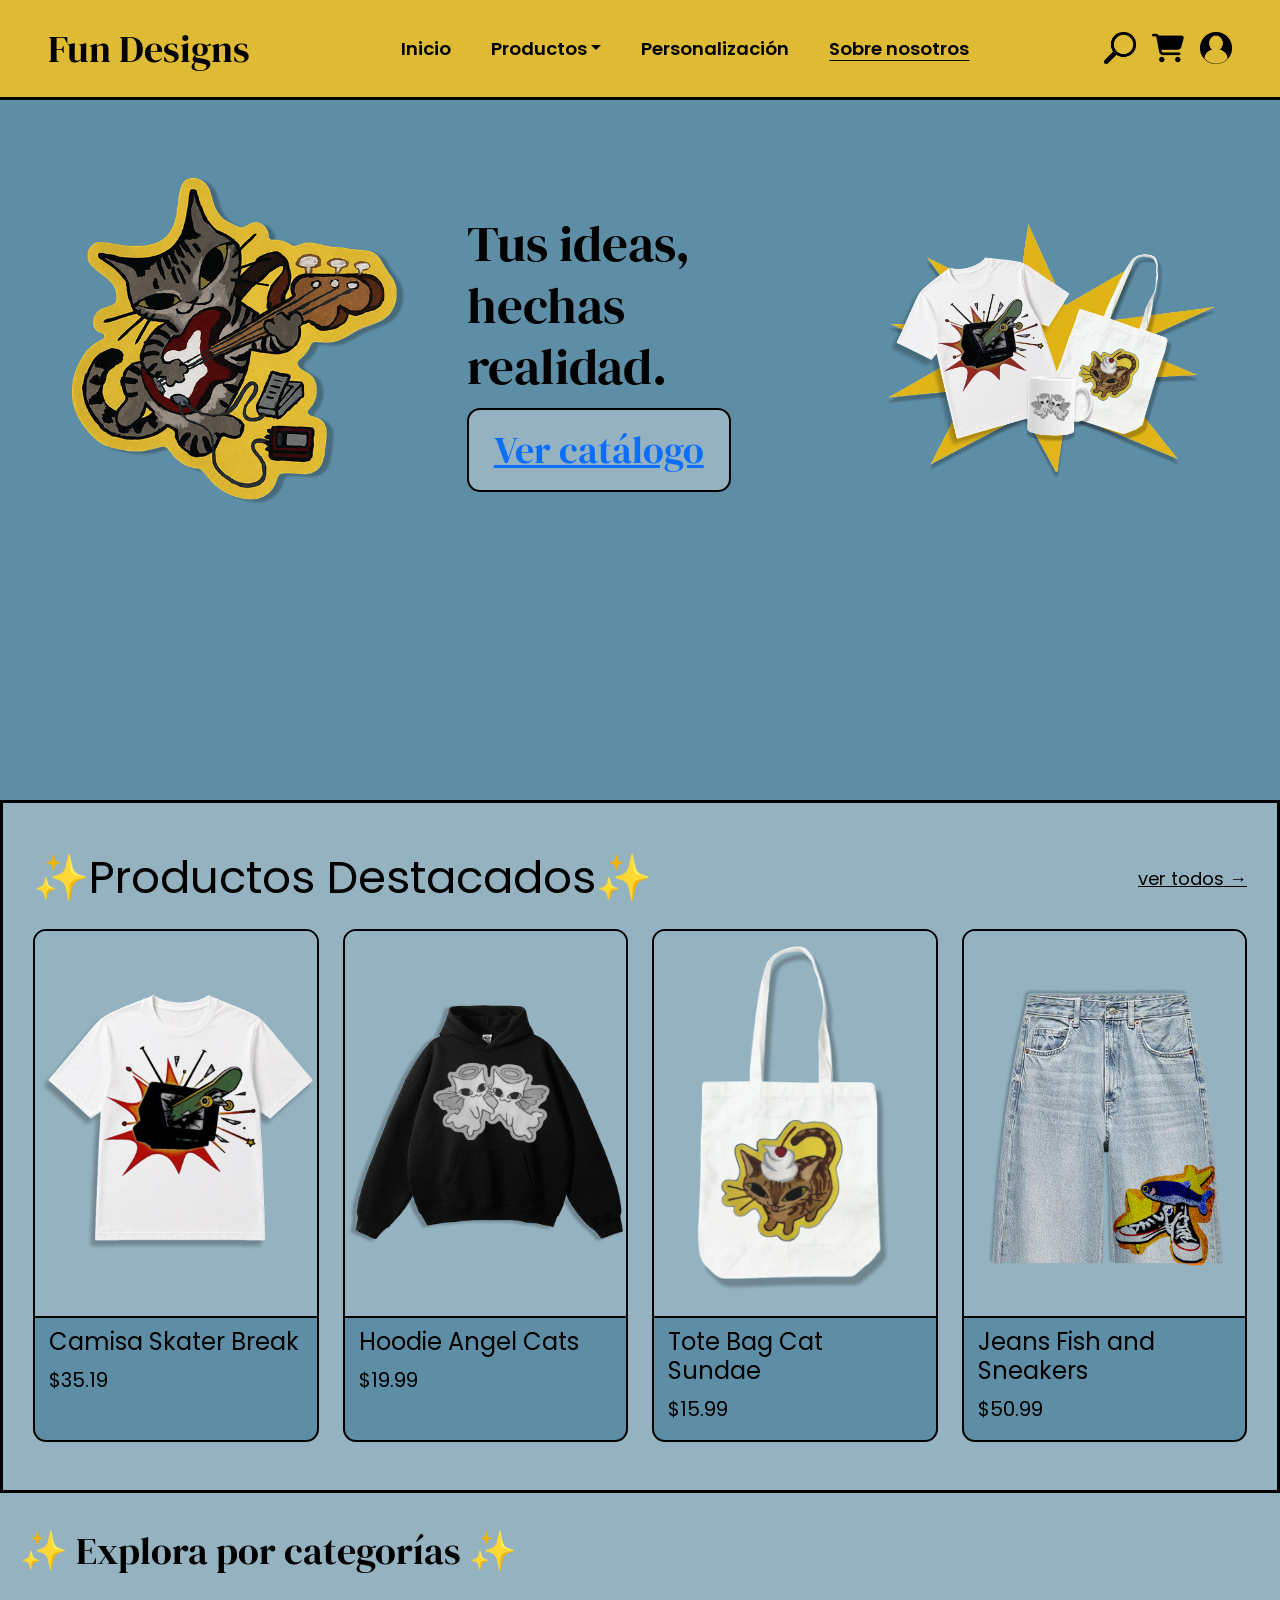
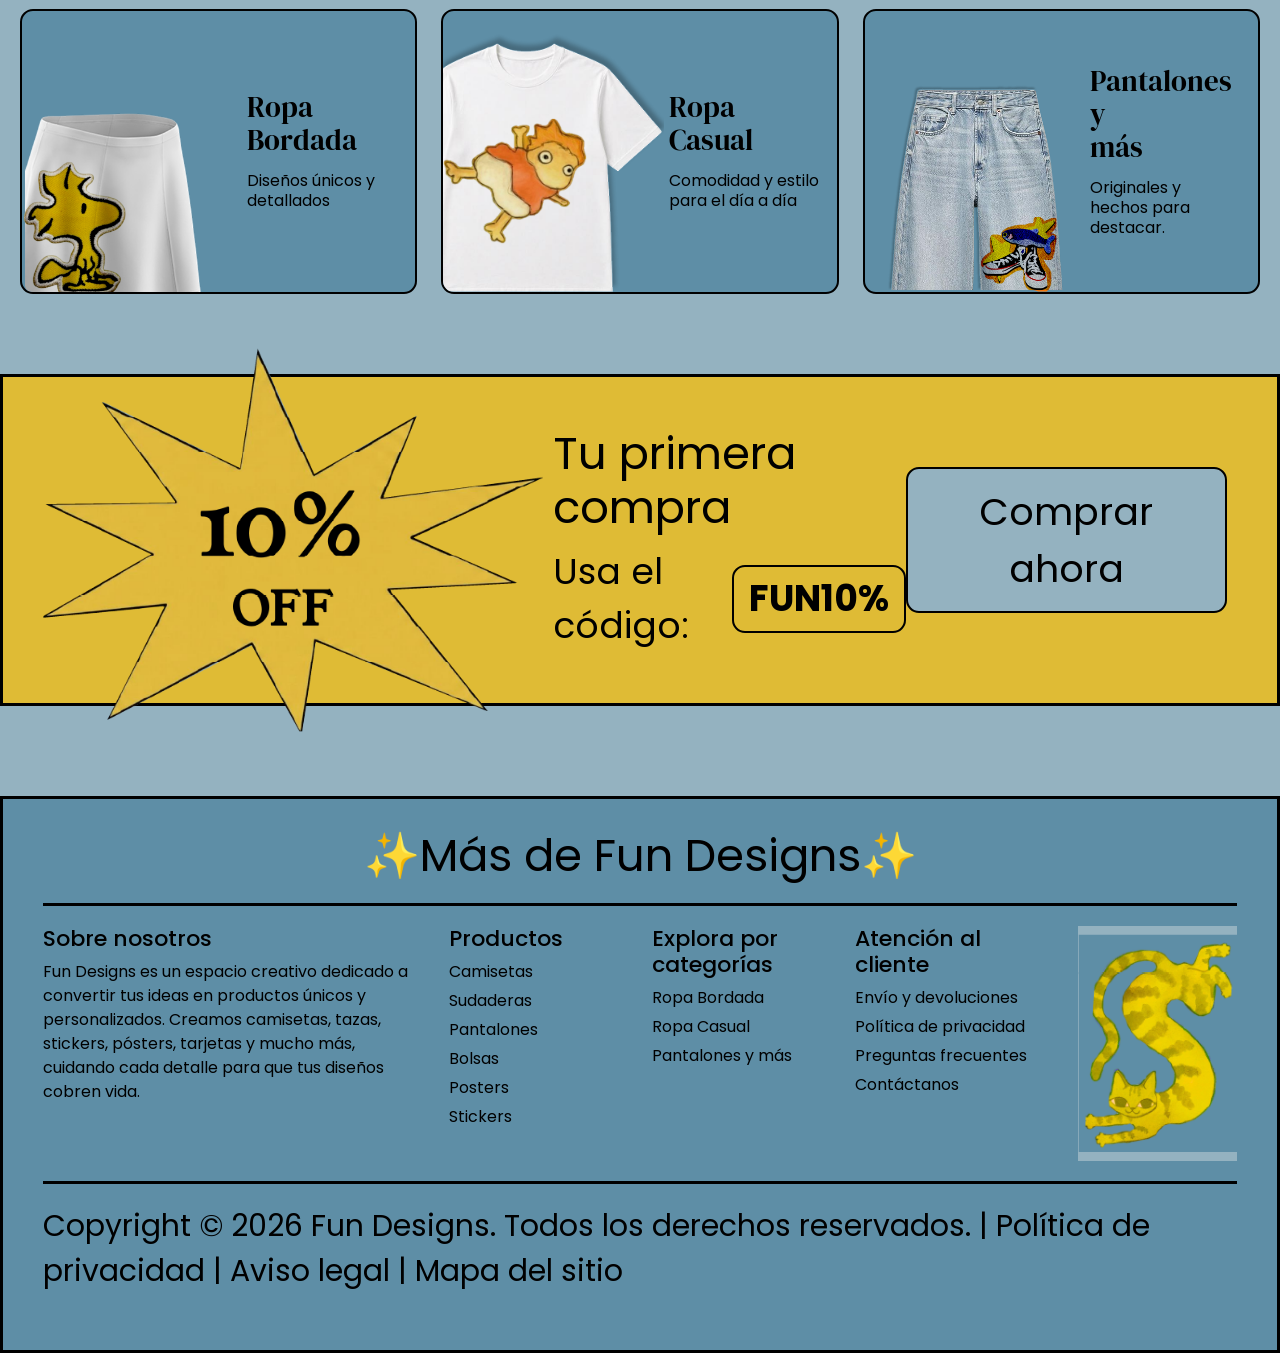
<file: index.html>
<!DOCTYPE html>
<html lang="es">

<head>
    <meta charset="UTF-8">
    <meta name="viewport" content="width=device-width, initial-scale=1.0">

    <title>Fun Designs</title>

    <link rel="preconnect" href="https://fonts.googleapis.com">
    <link rel="preconnect" href="https://fonts.gstatic.com" crossorigin>

    <link
        href="https://fonts.googleapis.com/css2?family=DM+Serif+Display&family=Poppins:wght@400;600;700&display=swap"
        rel="stylesheet">

    <link
        href="https://cdn.jsdelivr.net/npm/bootstrap@5.3.8/dist/css/bootstrap.min.css"
        rel="stylesheet">

    <link rel="stylesheet" href="css/style.css">
</head>

<!-- Google tag (gtag.js) -->
<script async src="https://www.googletagmanager.com/gtag/js?id=G-8MX5EQNZ4L"></script>
<script>
  window.dataLayer = window.dataLayer || [];
  function gtag(){dataLayer.push(arguments);}
  gtag('js', new Date());

  gtag('config', 'G-8MX5EQNZ4L');
</script>
    
<body>

 <header>
    <nav class="navbar navbar-expand-lg fun-navbar">
      <div class="container-fluid px-4 px-lg-5">
        <a class="navbar-brand fun-brand" href="index.html">Fun Designs</a>

        <button class="navbar-toggler" type="button" data-bs-toggle="collapse" data-bs-target="#menuPrincipal" aria-controls="menuPrincipal" aria-expanded="false" aria-label="Abrir menú de navegación">
          <span class="navbar-toggler-icon"></span>
        </button>

        <div class="collapse navbar-collapse" id="menuPrincipal">
          <ul class="navbar-nav mx-auto align-items-lg-center gap-lg-4">
            <li class="nav-item">
              <a class="nav-link" href="index.html">Inicio</a>
            </li>
            <li class="nav-item dropdown">
              <a class="nav-link dropdown-toggle" href="#" role="button" data-bs-toggle="dropdown" aria-expanded="false">Productos</a>
              <ul class="dropdown-menu">
                <li><a class="dropdown-item" href="index.html#products-section">Productos destacados</a></li>
                <li><a class="dropdown-item" href="index.html#categories-section">Categorías</a></li>
              </ul>
            </li>
            <li class="nav-item">
              <a class="nav-link" href="personalizar_producto.html">Personalización</a>
            </li>
            <li class="nav-item">
              <a class="nav-link active" aria-current="page" href="sobre-nosotros.html">Sobre nosotros</a>
            </li>
          </ul>

          <div class="navbar-icons d-flex align-items-center gap-3 mt-3 mt-lg-0">
            <a href="busqueda.html" aria-label="Buscar"><img src="img/search.png" alt="Buscar"></a>
            <a href="carrito.html" aria-label="Carrito"><img src="img/carrito.png" alt="Carrito de compras"></a>
            <a href="#" aria-label="Usuario"><img src="img/usuario.png" alt="Cuenta de usuario"></a>
          </div>
        </div>
      </div>
    </nav>
  </header>


<!-- ========================================
     HERO
======================================== -->

<section id="hero" class="container-fluid py-5">

    <div class="row align-items-center justify-content-between">

        <div class="col-12 col-md-4 text-center text-md-start">

            <img
                src="img/Gato.png"
                alt="Camisetas"
                class="img-fluid">

        </div>


        <div class="col-12 col-md-4 text-center text-md-start px-lg-4">

            <h1 class="hero-title mb-4">
                Tus ideas,<br>
                hechas realidad.
            </h1>

		<a href="catalogo.html" class="primary-button">
  			Ver catálogo
		</a>


        </div>


        <div class="col-12 col-md-4 text-center text-md-end mt-4 mt-md-0">

            <img
                src="img/banner.png"
                alt="Muestra de productos"
                class="img-fluid">

        </div>

    </div>

</section>


<!-- ========================================
     PRODUCTOS DESTACADOS
======================================== -->

<section id="products-section" class="container-fluid py-5">

    <div class="section-title d-flex align-items-center mb-4">

        <h2>
            ✨Productos Destacados✨
        </h2>

        <a href="#" class="view-all ms-auto">
            ver todos →
        </a>

    </div>


    <div class="row g-4">

        <!-- PRODUCTO 1 -->

        <div class="col-12 col-sm-6 col-lg-3">

            <article class="product-card h-100">

                <a class="product-image" href="detalle_producto.html" aria-label="Ver detalles de Camisa Skater Break">

                    <img
                        src="img/Camisa Skater.png"
                        alt="Camisa Skater"
                        class="img-fluid">

                </a>

                <div class="product-info">

                    <h3>
                        <a href="detalle_producto.html" style="color: inherit; text-decoration: none;">Camisa Skater Break</a>
                    </h3>

                    <p>
                        $35.19
                    </p>

                </div>

            </article>

        </div>


        <!-- PRODUCTO 2 -->

        <div class="col-12 col-sm-6 col-lg-3">

            <article class="product-card h-100">

                <div class="product-image">

                    <img
                        src="img/Hoodie Angel.png"
                        alt="Hoodie Angel Cats"
                        class="img-fluid">

                </div>

                <div class="product-info">

                    <h3>
                        Hoodie Angel Cats
                    </h3>

                    <p>
                        $19.99
                    </p>

                </div>

            </article>

        </div>


        <!-- PRODUCTO 3 -->

        <div class="col-12 col-sm-6 col-lg-3">

            <article class="product-card h-100">

                <div class="product-image">

                    <img
                        src="img/Tote.png"
                        alt="Tote Bag Cat Sundae"
                        class="img-fluid">

                </div>

                <div class="product-info">

                    <h3>
                        Tote Bag Cat Sundae
                    </h3>

                    <p>
                        $15.99
                    </p>

                </div>

            </article>

        </div>


        <!-- PRODUCTO 4 -->

        <div class="col-12 col-sm-6 col-lg-3">

            <article class="product-card h-100">

                <div class="product-image">

                    <img
                        src="img/Jeans.png"
                        alt="Jeans Fish and Sneakers"
                        class="img-fluid">

                </div>

                <div class="product-info">

                    <h3>
                        Jeans Fish and Sneakers
                    </h3>

                    <p>
                        $50.99
                    </p>

                </div>

            </article>

        </div>

    </div>

</section>


<!-- ========================================
     CATEGORÍAS
======================================== -->

<section id="categories-section" class="container-fluid">

    <h2 class="categories-title">
        ✨ Explora por categorías ✨
    </h2>


    <div class="row g-4">

        <!-- ROPA BORDADA -->

        <div class="col-12 col-md-6 col-lg-4">

            <article class="category-card">

                <div class="category-image">

                    <img
                        src="img/Piolin.png"
                        alt="Ropa bordada"
                        class="category-img piolin-img">

                </div>


                <div class="category-content">

                    <h3>
                        Ropa<br>
                        Bordada
                    </h3>

                    <p>
                        Diseños únicos y detallados
                    </p>

                </div>

            </article>

        </div>


        <!-- ROPA CASUAL -->

        <div class="col-12 col-md-6 col-lg-4">

            <article class="category-card">

                <div class="category-image">

                    <img
                        src="img/Camisa Ponyo.png"
                        alt="Ropa casual"
                        class="category-img camisa-img">

                </div>


                <div class="category-content">

                    <h3>
                        Ropa Casual
                    </h3>

                    <p>
                        Comodidad y estilo para el día a día
                    </p>

                </div>

            </article>

        </div>


        <!-- PANTALONES -->

        <div class="col-12 col-md-6 col-lg-4">

            <article class="category-card">

                <div class="category-image">

                    <img
                        src="img/Jeans.png"
                        alt="Pantalones"
                        class="category-img jeans-img">

                </div>


                <div class="category-content">

                    <h3>
                        Pantalones y<br>
                        más
                    </h3>

                    <p>
                        Originales y hechos para destacar.
                    </p>

                </div>

            </article>

        </div>

    </div>

</section>


<!-- ========================================
     PROMOCIÓN
======================================== -->

<section id="promo-section">

    <div class="promo-decoration">

        <img
            src="img/promo.png"
            alt="Promoción">

    </div>


    <div class="promo-content">

        <h2>
            Tu primera compra
        </h2>


        <div class="promo-code">

            <span>
                Usa el código:
            </span>

            <strong>
                FUN10%
            </strong>

        </div>

    </div>


    <button class="secondary-button">
        Comprar ahora
    </button>

</section>


<!-- ========================================
     FOOTER
======================================== -->

<footer class="footer container-fluid">

    <div class="footer-title text-center">

        <div class="decoration-placeholder"></div>

        <h2>
            ✨Más de Fun Designs✨
        </h2>

        <div class="decoration-placeholder"></div>

    </div>


    <div class="footer-line"></div>


    <div class="row g-4 align-items-start">

        <!-- SOBRE NOSOTROS -->

        <div class="col-12 col-md-6 col-lg-4">

            <h3>
                Sobre nosotros
            </h3>

            <p>
                Fun Designs es un espacio creativo dedicado a
                convertir tus ideas en productos únicos y
                personalizados. Creamos camisetas, tazas,
                stickers, pósters, tarjetas y mucho más,
                cuidando cada detalle para que tus diseños
                cobren vida.
            </p>

        </div>


        <!-- PRODUCTOS -->

        <div class="col-6 col-md-3 col-lg-2">

            <h3>
                Productos
            </h3>

            <a href="#">Camisetas</a>
            <a href="#">Sudaderas</a>
            <a href="#">Pantalones</a>
            <a href="#">Bolsas</a>
            <a href="#">Posters</a>
            <a href="#">Stickers</a>

        </div>


        <!-- CATEGORÍAS -->

        <div class="col-6 col-md-3 col-lg-2">

            <h3>
                Explora por categorías
            </h3>

            <a href="#">Ropa Bordada</a>
            <a href="#">Ropa Casual</a>
            <a href="#">Pantalones y más</a>

        </div>


        <!-- CLIENTE -->

        <div class="col-12 col-md-6 col-lg-2">

            <h3>
                Atención al cliente
            </h3>

            <a href="#">Envío y devoluciones</a>
            <a href="#">Política de privacidad</a>
            <a href="#">Preguntas frecuentes</a>
            <a href="#">Contáctanos</a>

        </div>


        <!-- IMAGEN -->

        <div class="col-12 col-md-6 col-lg-2 text-center text-lg-end">

            <div class="footer-image d-inline-block">

                <img
                    src="img/car.png"
                    alt="Car"
                    class="img-fluid">

            </div>

        </div>

    </div>


    <div class="footer-line"></div>


    <p class="copyright text-center text-md-start">

        Copyright © 2026 Fun Designs.
        Todos los derechos reservados.
        | Política de privacidad
        | Aviso legal
        | Mapa del sitio

    </p>

</footer>


<script
    src="https://cdn.jsdelivr.net/npm/bootstrap@5.3.8/dist/js/bootstrap.bundle.min.js">
</script>

</body>

</html>
</file>
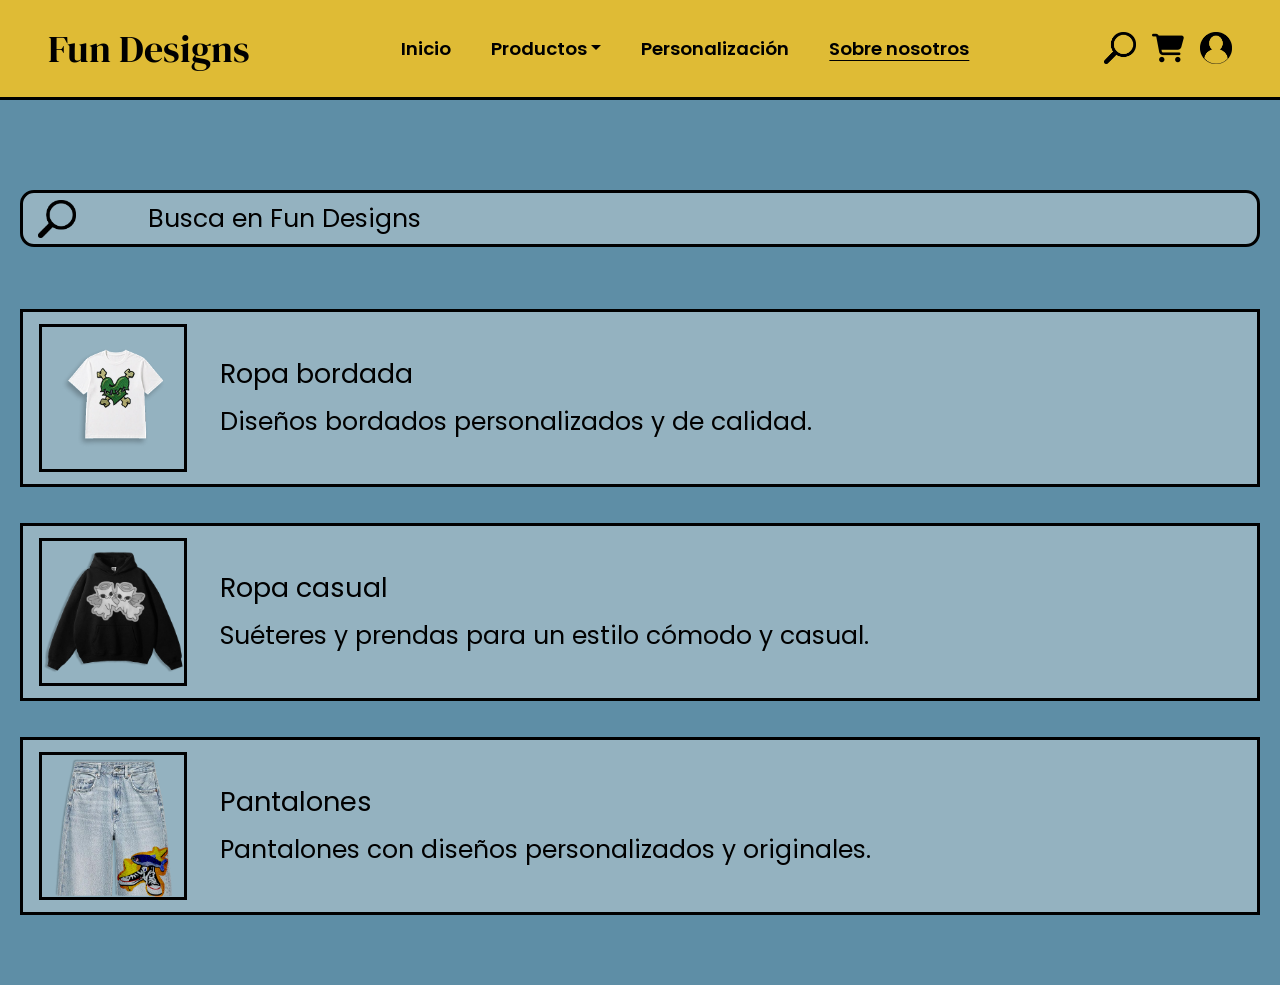
<file: busqueda.html>
<!DOCTYPE html>
<html lang="es">

<head>
    <meta charset="UTF-8">
    <meta name="viewport" content="width=device-width, initial-scale=1.0">

    <title>Productos | Fun Designs</title>

    <link rel="preconnect" href="https://fonts.googleapis.com">
    <link rel="preconnect" href="https://fonts.gstatic.com" crossorigin>

    <link
        href="https://fonts.googleapis.com/css2?family=DM+Serif+Display&family=Poppins:wght@400;600;700&display=swap"
        rel="stylesheet">

    <link
        href="https://cdn.jsdelivr.net/npm/bootstrap@5.3.8/dist/css/bootstrap.min.css"
        rel="stylesheet">

	<link rel="stylesheet" href="css/style.css">
</head>

<!-- Google tag (gtag.js) -->
<script async src="https://www.googletagmanager.com/gtag/js?id=G-8MX5EQNZ4L"></script>
<script>
  window.dataLayer = window.dataLayer || [];
  function gtag(){dataLayer.push(arguments);}
  gtag('js', new Date());

  gtag('config', 'G-8MX5EQNZ4L');
</script>

<body class="productos-page">

<!-- =====================================================
     NAVBAR
===================================================== -->

<header>
    <nav class="navbar navbar-expand-lg fun-navbar">
      <div class="container-fluid px-4 px-lg-5">
        <a class="navbar-brand fun-brand" href="index.html">Fun Designs</a>

        <button class="navbar-toggler" type="button" data-bs-toggle="collapse" data-bs-target="#menuPrincipal" aria-controls="menuPrincipal" aria-expanded="false" aria-label="Abrir menú de navegación">
          <span class="navbar-toggler-icon"></span>
        </button>

        <div class="collapse navbar-collapse" id="menuPrincipal">
          <ul class="navbar-nav mx-auto align-items-lg-center gap-lg-4">
            <li class="nav-item">
              <a class="nav-link" href="index.html">Inicio</a>
            </li>
            <li class="nav-item dropdown">
              <a class="nav-link dropdown-toggle" href="#" role="button" data-bs-toggle="dropdown" aria-expanded="false">Productos</a>
              <ul class="dropdown-menu">
                <li><a class="dropdown-item" href="index.html#products-section">Productos destacados</a></li>
                <li><a class="dropdown-item" href="index.html#categories-section">Categorías</a></li>
              </ul>
            </li>
            <li class="nav-item">
              <a class="nav-link" href="#">Personalización</a>
            </li>
            <li class="nav-item">
              <a class="nav-link active" aria-current="page" href="sobre-nosotros.html">Sobre nosotros</a>
            </li>
          </ul>

          <div class="navbar-icons d-flex align-items-center gap-3 mt-3 mt-lg-0">
            <a href="busqueda.html" aria-label="Buscar"><img src="img/search.png" alt="Buscar"></a>
            <a href="carrito.html" aria-label="Carrito"><img src="img/carrito.png" alt="Carrito de compras"></a>
            <a href="#" aria-label="Usuario"><img src="img/usuario.png" alt="Cuenta de usuario"></a>
          </div>
        </div>
      </div>
    </nav>
  </header>



<!-- =====================================================
     PÁGINA PRODUCTOS
===================================================== -->

<main>

  <section id="productos">

    <div class="productos-inner">

      <div class="search-box">

        <img
          src="img/search.png"
          alt=""
          class="search-box-icon">

        <input
          type="text"
          placeholder="Busca en Fun Designs"
          aria-label="Busca en Fun Designs">

      </div>


      <div class="browse-list">

        <article class="browse-card">

          <div class="browse-thumb">
            <img
              src="img/Camisa_Bordada.png"
              alt="Ropa bordada">
          </div>

          <div class="browse-info">
            <h2>Ropa bordada</h2>
            <p>Diseños bordados personalizados y de calidad.</p>
          </div>

        </article>


        <article class="browse-card">

          <div class="browse-thumb">
            <img
              src="img/Hoodie Angel.png"
              alt="Ropa casual">
          </div>

          <div class="browse-info">
            <h2>Ropa casual</h2>
            <p>Suéteres y prendas para un estilo cómodo y casual.</p>
          </div>

        </article>


        <article class="browse-card">

          <div class="browse-thumb">
            <img
              src="img/Jeans.png"
              alt="Pantalones">
          </div>

          <div class="browse-info">
            <h2>Pantalones</h2>
            <p>Pantalones con diseños personalizados y originales.</p>
          </div>

        </article>

      </div>

    </div>

  </section>

</main>

<!-- BOOTSTRAP -->

<script
    src="https://cdn.jsdelivr.net/npm/bootstrap@5.3.8/dist/js/bootstrap.bundle.min.js">
</script>


</body>
</html>
</file>
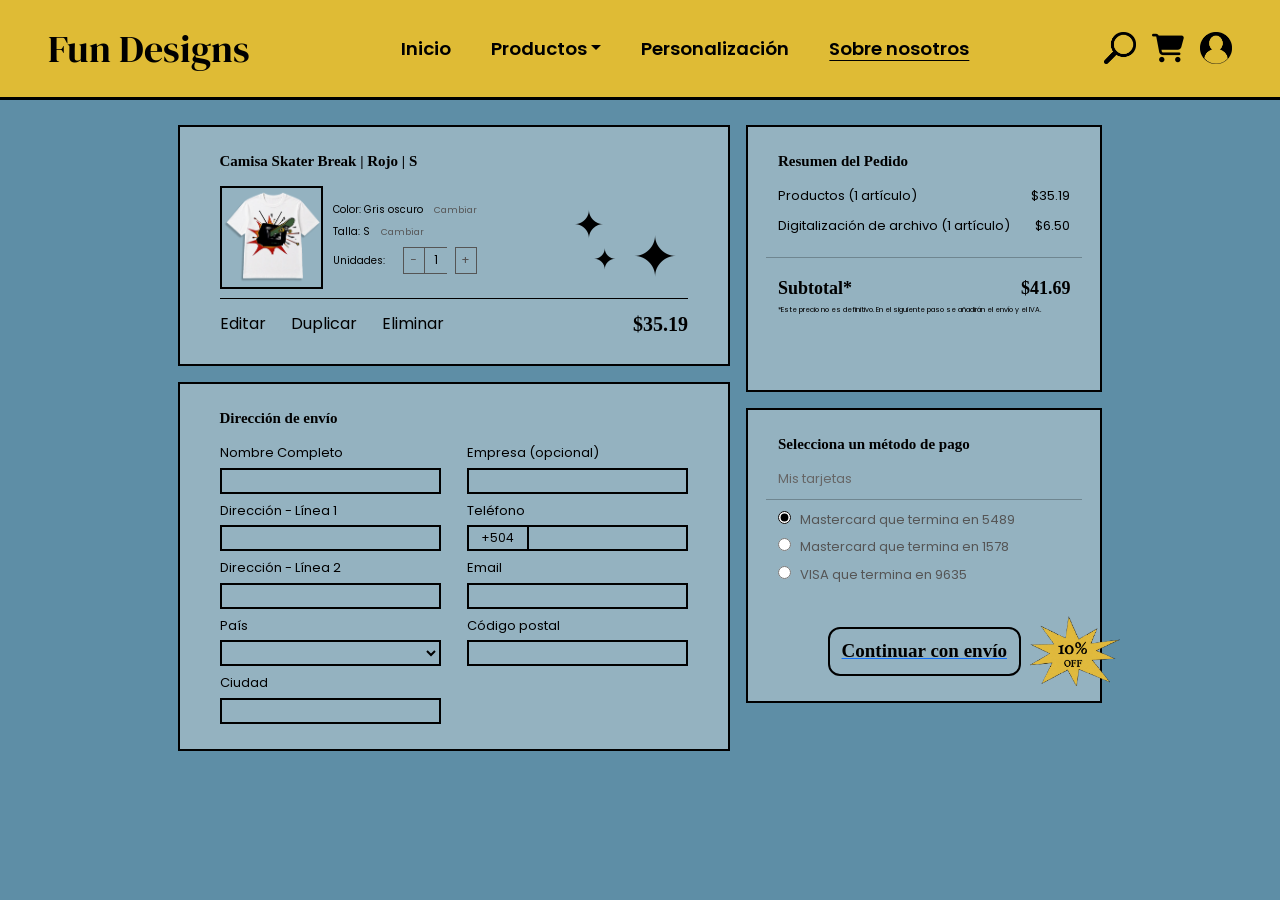
<file: carrito.html>
<!DOCTYPE html>
<html lang="es">

<head>
    <meta charset="UTF-8">
    <meta name="viewport" content="width=device-width, initial-scale=1.0">

    <title>Carrito | Fun Designs</title>

    <meta name="description"
        content="Revisa tu pedido y completa tus datos de envío y pago en Fun Designs.">
    <meta name="keywords"
        content="Fun Designs, carrito, camisetas personalizadas, productos personalizados">

    <link rel="preconnect" href="https://fonts.googleapis.com">
    <link rel="preconnect" href="https://fonts.gstatic.com" crossorigin>

    <link
        href="https://fonts.googleapis.com/css2?family=DM+Serif+Display&family=Poppins:wght@400;600;700&display=swap"
        rel="stylesheet">

    <link
        href="https://cdn.jsdelivr.net/npm/bootstrap@5.3.8/dist/css/bootstrap.min.css"
        rel="stylesheet">

    <link rel="stylesheet" href="css/style.css">
</head>

<!-- Google tag (gtag.js) -->
<script async src="https://www.googletagmanager.com/gtag/js?id=G-8MX5EQNZ4L"></script>
<script>
  window.dataLayer = window.dataLayer || [];
  function gtag(){dataLayer.push(arguments);}
  gtag('js', new Date());

  gtag('config', 'G-8MX5EQNZ4L');
</script>

<body>

    <!-- ================================
         NAVBAR
    ================================= -->

    <header>
    <nav class="navbar navbar-expand-lg fun-navbar">
      <div class="container-fluid px-4 px-lg-5">
        <a class="navbar-brand fun-brand" href="index.html">Fun Designs</a>

        <button class="navbar-toggler" type="button" data-bs-toggle="collapse" data-bs-target="#menuPrincipal" aria-controls="menuPrincipal" aria-expanded="false" aria-label="Abrir menú de navegación">
          <span class="navbar-toggler-icon"></span>
        </button>

        <div class="collapse navbar-collapse" id="menuPrincipal">
          <ul class="navbar-nav mx-auto align-items-lg-center gap-lg-4">
            <li class="nav-item">
              <a class="nav-link" href="index.html">Inicio</a>
            </li>
            <li class="nav-item dropdown">
              <a class="nav-link dropdown-toggle" href="#" role="button" data-bs-toggle="dropdown" aria-expanded="false">Productos</a>
              <ul class="dropdown-menu">
                <li><a class="dropdown-item" href="index.html#products-section">Productos destacados</a></li>
                <li><a class="dropdown-item" href="index.html#categories-section">Categorías</a></li>
              </ul>
            </li>
            <li class="nav-item">
              <a class="nav-link" href="#">Personalización</a>
            </li>
            <li class="nav-item">
              <a class="nav-link active" aria-current="page" href="sobre-nosotros.html">Sobre nosotros</a>
            </li>
          </ul>

          <div class="navbar-icons d-flex align-items-center gap-3 mt-3 mt-lg-0">
            <a href="busqueda.html" aria-label="Buscar"><img src="img/search.png" alt="Buscar"></a>
            <a href="#" aria-label="Carrito"><img src="img/carrito.png" alt="Carrito de compras"></a>
            <a href="#" aria-label="Usuario"><img src="img/usuario.png" alt="Cuenta de usuario"></a>
          </div>
        </div>
      </div>
    </nav>
  </header>



    <!-- ================================
         CARRITO
    ================================= -->

    <main class="checkout-page">

        <div class="checkout-container">


            <!-- COLUMNA IZQUIERDA -->

            <section class="checkout-left">


                <!-- PRODUCTO -->

                <div class="checkout-box product-box">

                    <h3>
                        Camisa Skater Break | Rojo | S
                    </h3>


                    <div class="product-checkout">


                        <div class="checkout-product-image">

                            <img
                                src="img/Camisa Skater.png"
                                alt="Camisa Skater Break">

                        </div>


                        <div class="product-details">

                            <p>
                                Color: Gris oscuro

                                <button type="button">
                                    Cambiar
                                </button>
                            </p>


                            <p>
                                Talla: S

                                <button type="button">
                                    Cambiar
                                </button>
                            </p>


                            <div class="quantity">

                                <span>
                                    Unidades:
                                </span>


                                <div class="quantity-controls">

                                    <button type="button">
                                        −
                                    </button>

                                    <span>
                                        1
                                    </span>

                                    <button type="button">
                                        +
                                    </button>

                                </div>

                            </div>

                        </div>


                        <!-- DECORACIÓN -->

                        <div class="product-decoration">

                            <span>✦</span>
                            <span>✦</span>
                            <span>✦</span>

                        </div>

                    </div>


                    <div class="product-bottom">


                        <div class="product-actions">

                            <button type="button">
                                Editar
                            </button>

                            <button type="button">
                                Duplicar
                            </button>

                            <button type="button">
                                Eliminar
                            </button>

                        </div>


                        <strong class="product-price">
                            $35.19
                        </strong>

                    </div>

                </div>



                <!-- DIRECCIÓN DE ENVÍO -->

                <div class="checkout-box shipping-box">

                    <h3>
                        Dirección de envío
                    </h3>


                    <form>

                        <div class="shipping-grid">


                            <div class="form-group">

                                <label for="nombre">
                                    Nombre Completo
                                </label>

                                <input
                                    type="text"
                                    id="nombre">

                            </div>


                            <div class="form-group">

                                <label for="empresa">
                                    Empresa (opcional)
                                </label>

                                <input
                                    type="text"
                                    id="empresa">

                            </div>


                            <div class="form-group">

                                <label for="direccion1">
                                    Dirección - Línea 1
                                </label>

                                <input
                                    type="text"
                                    id="direccion1">

                            </div>


                            <div class="form-group">

                                <label for="telefono">
                                    Teléfono
                                </label>


                                <div class="phone-input">

                                    <span>
                                        +504
                                    </span>

                                    <input
                                        type="tel"
                                        id="telefono">

                                </div>

                            </div>


                            <div class="form-group">

                                <label for="direccion2">
                                    Dirección - Línea 2
                                </label>

                                <input
                                    type="text"
                                    id="direccion2">

                            </div>


                            <div class="form-group">

                                <label for="email">
                                    Email
                                </label>

                                <input
                                    type="email"
                                    id="email">

                            </div>


                            <div class="form-group">

                                <label for="pais">
                                    País
                                </label>


                                <select id="pais">

                                    <option value=""></option>

                                    <option value="honduras">
                                        Honduras
                                    </option>

                                    <option value="guatemala">
                                        Guatemala
                                    </option>

                                    <option value="el-salvador">
                                        El Salvador
                                    </option>

                                    <option value="nicaragua">
                                        Nicaragua
                                    </option>

                                </select>

                            </div>


                            <div class="form-group">

                                <label for="codigo">
                                    Código postal
                                </label>

                                <input
                                    type="text"
                                    id="codigo">

                            </div>


                            <div class="form-group">

                                <label for="ciudad">
                                    Ciudad
                                </label>

                                <input
                                    type="text"
                                    id="ciudad">

                            </div>

                        </div>

                    </form>

                </div>

            </section>



            <!-- COLUMNA DERECHA -->

            <aside class="checkout-right">


                <!-- RESUMEN DEL PEDIDO -->

                <div class="checkout-box order-summary">

                    <h3>
                        Resumen del Pedido
                    </h3>


                    <div class="summary-row">

                        <span>
                            Productos (1 artículo)
                        </span>

                        <span>
                            $35.19
                        </span>

                    </div>


                    <div class="summary-row">

                        <span>
                            Digitalización de archivo (1 artículo)
                        </span>

                        <span>
                            $6.50
                        </span>

                    </div>


                    <hr>


                    <div class="subtotal">

                        <strong>
                            Subtotal*
                        </strong>

                        <strong>
                            $41.69
                        </strong>

                    </div>


                    <small>
                        *Este precio no es definitivo.
                        En el siguiente paso se añadirán
                        el envío y el IVA.
                    </small>

                </div>



                <!-- MÉTODO DE PAGO -->

                <div class="checkout-box payment-box">

                    <h3>
                        Selecciona un método de pago
                    </h3>


                    <p class="my-cards">
                        Mis tarjetas
                    </p>


                    <hr>


                    <label class="payment-option">

                        <input
                            type="radio"
                            name="payment"
                            checked>

                        Mastercard que termina en 5489

                    </label>


                    <label class="payment-option">

                        <input
                            type="radio"
                            name="payment">

                        Mastercard que termina en 1578

                    </label>


                    <label class="payment-option">

                        <input
                            type="radio"
                            name="payment">

                        VISA que termina en 9635

                    </label>

                <a href="seguimiento-de-pedido.html">
                    <button
                        class="continue-button"
                        type="button">

                        Continuar con envío

                    </button>
                </a>

                    <div class="payment-decoration">
                        <img src="img/promo.png" alt="">
                    </div>

                </div>

            </aside>

        </div>

    </main>



    <!-- Bootstrap -->

    <script
        src="https://cdn.jsdelivr.net/npm/bootstrap@5.3.8/dist/js/bootstrap.bundle.min.js">
    </script>

</body>

</html>
</file>
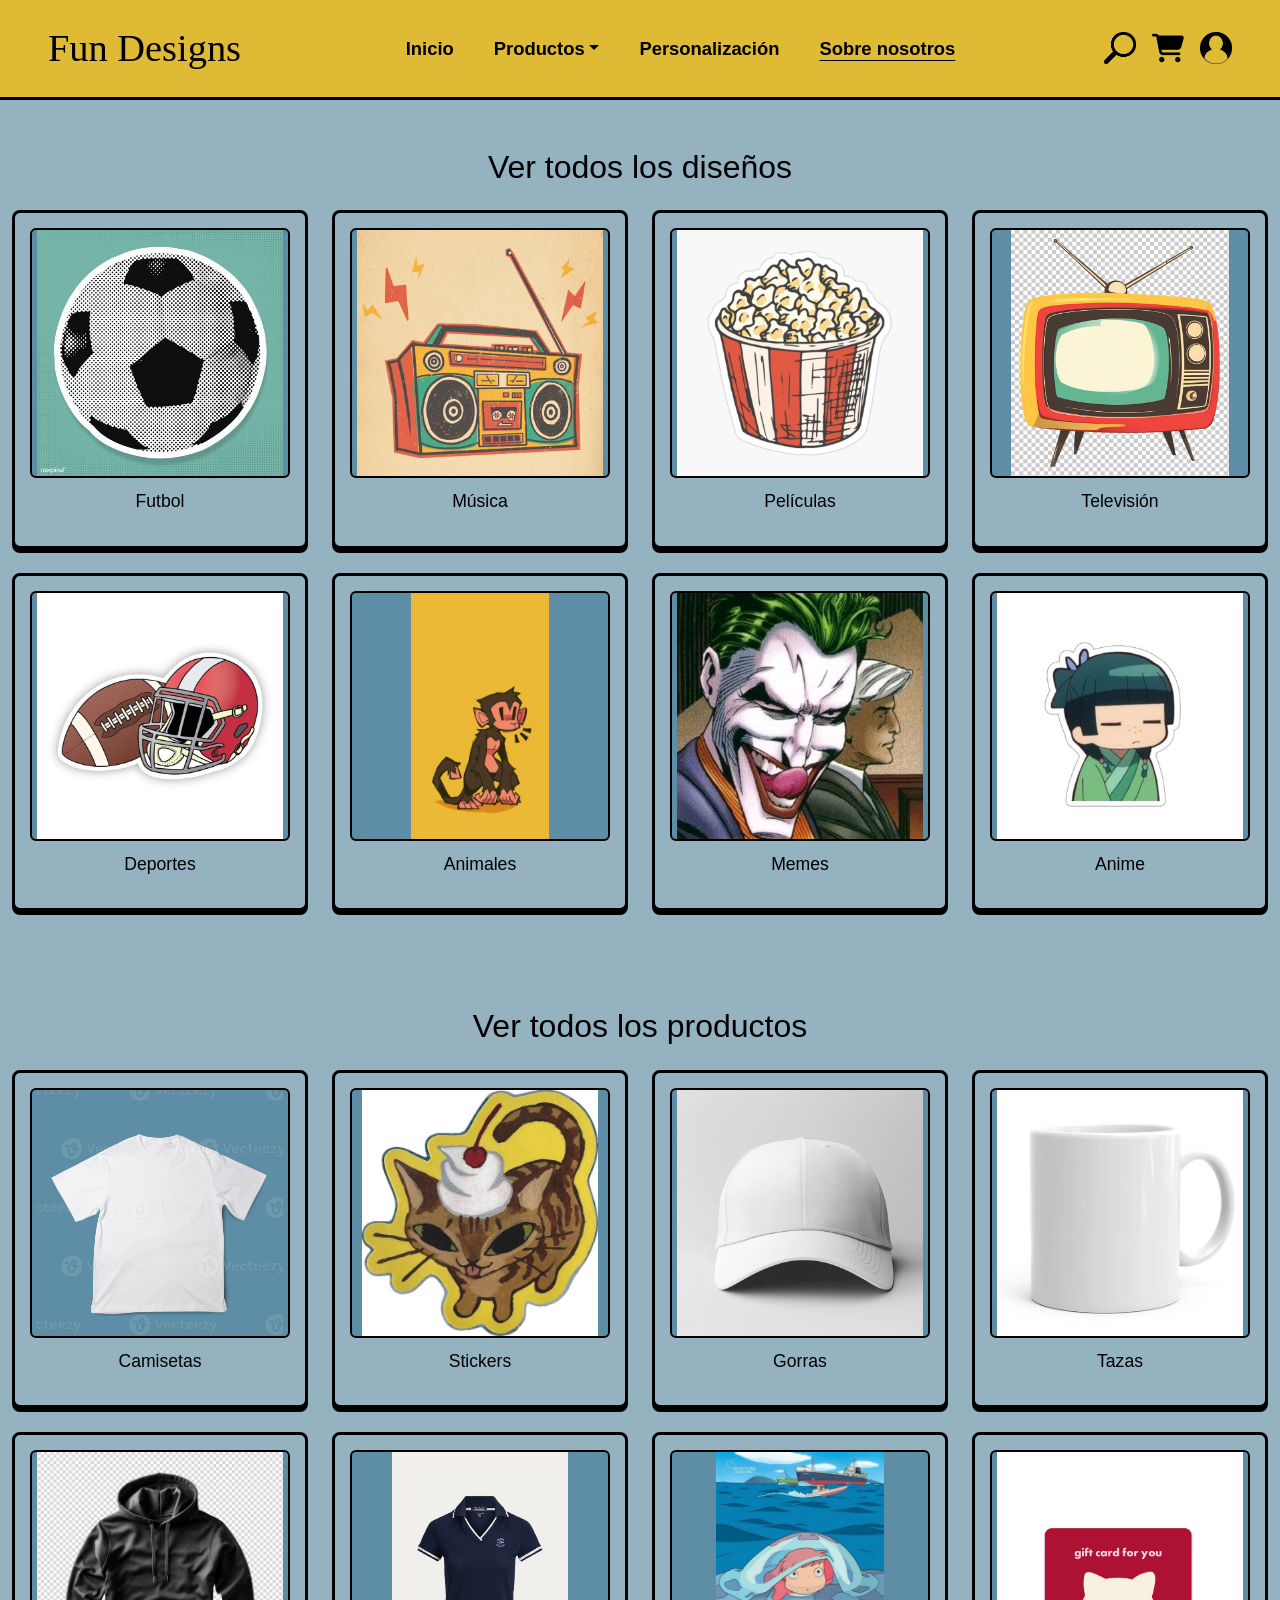
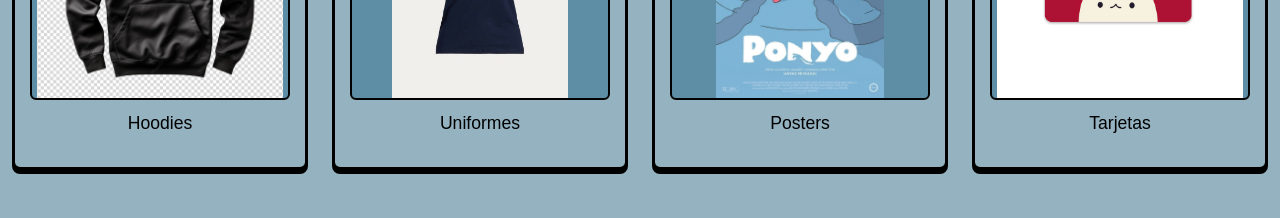
<file: catalogo.html>
<!DOCTYPE html>
<html lang="es">
<head>
  <meta charset="UTF-8">
  <meta name="viewport" content="width=device-width, initial-scale=1.0">
  <title>Catálogo | Fun Designs</title>
  <link href="https://cdn.jsdelivr.net/npm/bootstrap@5.3.8/dist/css/bootstrap.min.css" rel="stylesheet">
  <link rel="stylesheet" href="css/style.css">
</head>

<!-- Google tag (gtag.js) -->
<script async src="https://www.googletagmanager.com/gtag/js?id=G-8MX5EQNZ4L"></script>
<script>
  window.dataLayer = window.dataLayer || [];
  function gtag(){dataLayer.push(arguments);}
  gtag('js', new Date());

  gtag('config', 'G-8MX5EQNZ4L');
</script>
    
<body>

 <header>
    <nav class="navbar navbar-expand-lg fun-navbar">
      <div class="container-fluid px-4 px-lg-5">
        <a class="navbar-brand fun-brand" href="index.html">Fun Designs</a>

        <button class="navbar-toggler" type="button" data-bs-toggle="collapse" data-bs-target="#menuPrincipal" aria-controls="menuPrincipal" aria-expanded="false" aria-label="Abrir menú de navegación">
          <span class="navbar-toggler-icon"></span>
        </button>

        <div class="collapse navbar-collapse" id="menuPrincipal">
          <ul class="navbar-nav mx-auto align-items-lg-center gap-lg-4">
            <li class="nav-item">
              <a class="nav-link" href="index.html">Inicio</a>
            </li>
            <li class="nav-item dropdown">
              <a class="nav-link dropdown-toggle" href="#" role="button" data-bs-toggle="dropdown" aria-expanded="false">Productos</a>
              <ul class="dropdown-menu">
                <li><a class="dropdown-item" href="index.html#products-section">Productos destacados</a></li>
                <li><a class="dropdown-item" href="index.html#categories-section">Categorías</a></li>
              </ul>
            </li>
            <li class="nav-item">
              <a class="nav-link" href="personalizar_producto.html">Personalización</a>
            </li>
            <li class="nav-item">
              <a class="nav-link active" aria-current="page" href="sobre-nosotros.html">Sobre nosotros</a>
            </li>
          </ul>

          <div class="navbar-icons d-flex align-items-center gap-3 mt-3 mt-lg-0">
            <a href="busqueda.html" aria-label="Buscar"><img src="img/search.png" alt="Buscar"></a>
            <a href="carrito.html" aria-label="Carrito"><img src="img/carrito.png" alt="Carrito de compras"></a>
            <a href="#" aria-label="Usuario"><img src="img/usuario.png" alt="Cuenta de usuario"></a>
          </div>
        </div>
      </div>
    </nav>
  </header>

  <section id="catalogo-disenos" class="container-fluid py-5">
    <h2 class="text-center mb-4">Ver todos los diseños</h2>
    <div class="row justify-content-center g-4">
      <div class="col-6 col-md-3 text-center">
        <div class="catalogo-card">
          <img src="img/futbol.jpeg" alt="Futbol">
          <p>Futbol</p>
        </div>
      </div>
      <div class="col-6 col-md-3 text-center">
        <div class="catalogo-card">
          <img src="img/musica.jpeg" alt="Música">
          <p>Música</p>
        </div>
      </div>
      <div class="col-6 col-md-3 text-center">
        <div class="catalogo-card">
          <img src="img/peliculas.jpeg" alt="Películas">
          <p>Películas</p>
        </div>
      </div>
      <div class="col-6 col-md-3 text-center">
        <div class="catalogo-card">
          <img src="img/television.jpeg" alt="Televisión">
          <p>Televisión</p>
        </div>
      </div>
      <div class="col-6 col-md-3 text-center">
        <div class="catalogo-card">
          <img src="img/deportes.jpeg" alt="Deportes">
          <p>Deportes</p>
        </div>
      </div>
      <div class="col-6 col-md-3 text-center">
        <div class="catalogo-card">
          <img src="img/animales.jpeg" alt="Animales">
          <p>Animales</p>
        </div>
      </div>
      <div class="col-6 col-md-3 text-center">
        <div class="catalogo-card">
          <img src="img/memes.jpeg" alt="Memes">
          <p>Memes</p>
        </div>
      </div>
      <div class="col-6 col-md-3 text-center">
        <div class="catalogo-card">
          <img src="img/anime.jpeg" alt="Anime">
          <p>Anime</p>
        </div>
      </div>
    </div>
  </section>

  <section id="catalogo-productos" class="container-fluid py-5">
    <h2 class="text-center mb-4">Ver todos los productos</h2>
    <div class="row justify-content-center g-4">
      <div class="col-6 col-md-3 text-center">
        <div class="catalogo-card">
          <img src="img/camiseta.png" alt="Camisetas">
          <p>Camisetas</p>
        </div>
      </div>
      <div class="col-6 col-md-3 text-center">
        <div class="catalogo-card">
          <img src="img/stickers.jpeg" alt="Stickers">
          <p>Stickers</p>
        </div>
      </div>
      <div class="col-6 col-md-3 text-center">
        <div class="catalogo-card">
          <img src="img/gorra.jpeg" alt="Gorras">
          <p>Gorras</p>
        </div>
      </div>
      <div class="col-6 col-md-3 text-center">
        <div class="catalogo-card">
          <img src="img/taza.jpeg" alt="Tazas">
          <p>Tazas</p>
        </div>
      </div>
      <div class="col-6 col-md-3 text-center">
        <div class="catalogo-card">
          <img src="img/hoodie.jpg" alt="Hoodies">
          <p>Hoodies</p>
        </div>
      </div>
      <div class="col-6 col-md-3 text-center">
        <div class="catalogo-card">
          <img src="img/uniforme.jpeg" alt="Uniformes">
          <p>Uniformes</p>
        </div>
      </div>
      <div class="col-6 col-md-3 text-center">
        <div class="catalogo-card">
          <img src="img/posters.jpeg" alt="Posters">
          <p>Posters</p>
        </div>
      </div>
      <div class="col-6 col-md-3 text-center">
        <div class="catalogo-card">
          <img src="img/tarjetas.jpeg" alt="Tarjetas">
          <p>Tarjetas</p>
        </div>
      </div>
    </div>
  </section>

  <script src="https://cdn.jsdelivr.net/npm/bootstrap@5.3.8/dist/js/bootstrap.bundle.min.js"></script>
</body>
</html>
</file>
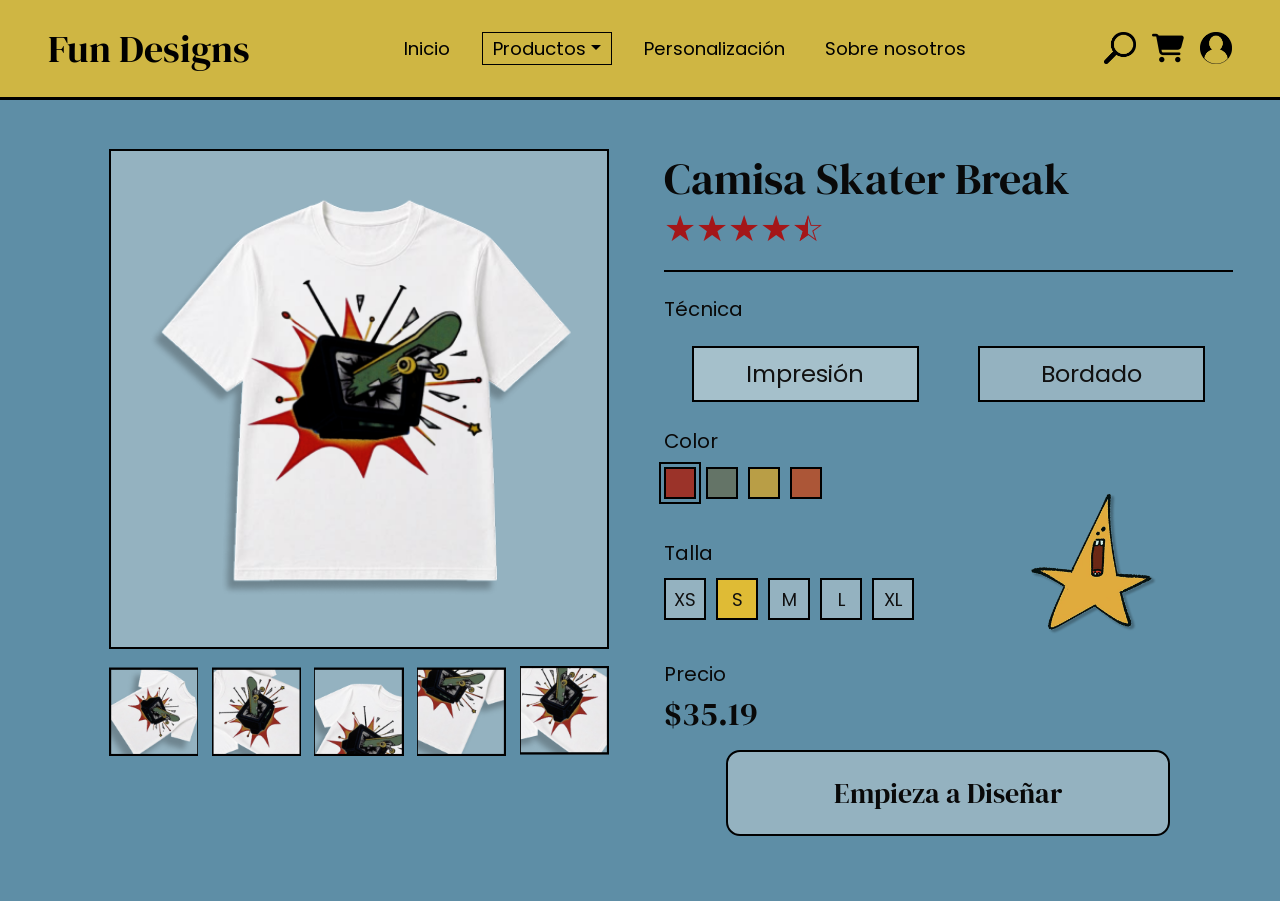
<file: detalle_producto.html>
<!DOCTYPE html>
<html lang="es">
<head>
    <meta charset="UTF-8">
    <meta name="viewport" content="width=device-width, initial-scale=1.0">
    <meta name="description" content="Conoce y personaliza la Camisa Skater Break de Fun Designs.">
    <title>Camisa Skater Break | Fun Designs</title>

    <link rel="preconnect" href="https://fonts.googleapis.com">
    <link rel="preconnect" href="https://fonts.gstatic.com" crossorigin>
    <link href="https://fonts.googleapis.com/css2?family=DM+Serif+Display&family=Poppins:wght@400;500;600;700&display=swap" rel="stylesheet">
    <link href="https://cdn.jsdelivr.net/npm/bootstrap@5.3.8/dist/css/bootstrap.min.css" rel="stylesheet">
    <link rel="stylesheet" href="css/style.css">
</head>
<body class="detalle-page">
    <header>
        <nav class="navbar navbar-expand-lg fun-navbar">
            <div class="container-fluid px-4 px-lg-5">
                <a class="navbar-brand fun-brand" href="index.html">Fun Designs</a>

                <button class="navbar-toggler" type="button" data-bs-toggle="collapse"
                    data-bs-target="#menuPrincipal" aria-controls="menuPrincipal"
                    aria-expanded="false" aria-label="Abrir menú de navegación">
                    <span class="navbar-toggler-icon"></span>
                </button>

                <div class="collapse navbar-collapse" id="menuPrincipal">
                    <ul class="navbar-nav mx-auto align-items-lg-center gap-lg-4">
                        <li class="nav-item"><a class="nav-link" href="index.html">Inicio</a></li>
                        <li class="nav-item dropdown">
                            <a class="nav-link dropdown-toggle active" href="#" role="button"
                                data-bs-toggle="dropdown" aria-expanded="false" aria-current="page">Productos</a>
                            <ul class="dropdown-menu">
                                <li><a class="dropdown-item" href="index.html#products-section">Productos destacados</a></li>
                                <li><a class="dropdown-item" href="index.html#categories-section">Categorías</a></li>
                                <li><a class="dropdown-item" href="busqueda.html">Explorar productos</a></li>
                            </ul>
                        </li>
                        <li class="nav-item"><a class="nav-link" href="personalizar_producto.html">Personalización</a></li>
                        <li class="nav-item"><a class="nav-link" href="sobre-nosotros.html">Sobre nosotros</a></li>
                    </ul>

                    <div class="navbar-icons d-flex align-items-center gap-3 mt-3 mt-lg-0">
                        <a href="busqueda.html" aria-label="Buscar"><img src="img/search.png" alt=""></a>
                        <a href="carrito.html" aria-label="Carrito de compras"><img src="img/carrito.png" alt=""></a>
                        <a href="#" aria-label="Cuenta de usuario"><img src="img/usuario.png" alt=""></a>
                    </div>
                </div>
            </div>
        </nav>
    </header>

    <main class="detalle-main">
        <div class="detalle-grid">
            <section class="detalle-galeria" aria-label="Imágenes de Camisa Skater Break">
                <div class="detalle-preview" id="detalle-preview">
                    <img id="detalle-imagen-principal" src="img/Camisa Skater.png"
                        alt="Camisa Skater Break blanca, vista frontal" width="414" height="401">
                </div>

                <div class="detalle-miniaturas" role="group" aria-label="Cambiar vista del producto">
                    <button class="detalle-miniatura" type="button" data-vista="1" aria-label="Vista 1: camiseta inclinada" aria-pressed="false">
                        <img src="img/detalle-vista-1.png" alt="" width="118" height="122">
                    </button>
                    <button class="detalle-miniatura" type="button" data-vista="2" aria-label="Vista 2: acercamiento al diseño" aria-pressed="false">
                        <img src="img/detalle-vista-2.png" alt="" width="118" height="122">
                    </button>
                    <button class="detalle-miniatura" type="button" data-vista="3" aria-label="Vista 3: detalle superior de la camiseta" aria-pressed="false">
                        <img src="img/detalle-vista-3.png" alt="" width="118" height="122">
                    </button>
                    <button class="detalle-miniatura" type="button" data-vista="4" aria-label="Vista 4: estampado en primer plano" aria-pressed="false">
                        <img src="img/detalle-vista-4.png" alt="" width="118" height="122">
                    </button>
                    <button class="detalle-miniatura" type="button" data-vista="5" aria-label="Vista 5: detalle del estampado" aria-pressed="false">
                        <img src="img/detalle-vista-5.png" alt="" width="118" height="122">
                    </button>
                </div>
            </section>

            <section class="detalle-info" aria-labelledby="detalle-titulo">
                <h1 id="detalle-titulo">Camisa Skater Break</h1>
                <div class="detalle-rating" role="img" aria-label="Calificación: cuatro estrellas y media de cinco">
                    <span aria-hidden="true">★★★★</span><span class="detalle-media-estrella" aria-hidden="true">☆<span>★</span></span>
                </div>
                <hr class="detalle-separador">

                <fieldset class="detalle-grupo detalle-tecnica">
                    <legend>Técnica</legend>
                    <div class="detalle-tecnicas">
                        <button class="detalle-tecnica-btn" type="button" data-tecnica="Impresión" aria-pressed="true">Impresión</button>
                        <button class="detalle-tecnica-btn" type="button" data-tecnica="Bordado" aria-pressed="false">Bordado</button>
                    </div>
                </fieldset>

                <fieldset class="detalle-grupo detalle-colores">
                    <legend>Color</legend>
                    <div class="detalle-swatches">
                        <button type="button" class="detalle-swatch" data-color="Rojo" aria-label="Rojo" aria-pressed="true" style="--swatch: #9b3329;"></button>
                        <button type="button" class="detalle-swatch" data-color="Verde" aria-label="Verde" aria-pressed="false" style="--swatch: #647467;"></button>
                        <button type="button" class="detalle-swatch" data-color="Mostaza" aria-label="Mostaza" aria-pressed="false" style="--swatch: #b99e46;"></button>
                        <button type="button" class="detalle-swatch" data-color="Terracota" aria-label="Terracota" aria-pressed="false" style="--swatch: #ac5637;"></button>
                    </div>
                </fieldset>

                <fieldset class="detalle-grupo detalle-tallas">
                    <legend>Talla</legend>
                    <div class="detalle-tallas-opciones">
                        <button type="button" data-talla="XS" aria-pressed="false">XS</button>
                        <button type="button" data-talla="S" aria-pressed="true">S</button>
                        <button type="button" data-talla="M" aria-pressed="false">M</button>
                        <button type="button" data-talla="L" aria-pressed="false">L</button>
                        <button type="button" data-talla="XL" aria-pressed="false">XL</button>
                    </div>
                </fieldset>

                <div class="detalle-precio" aria-label="Precio: treinta y cinco dólares con diecinueve centavos">
                    <span>Precio</span>
                    <strong>$35.19</strong>
                </div>

                <img class="detalle-estrella" src="img/Star.png" alt="" width="300" height="299" aria-hidden="true">
                <a id="detalle-personalizar" class="detalle-cta" href="personalizar_producto.html?producto=Camisa%20Skater%20Break&amp;tecnica=Impresi%C3%B3n&amp;color=Rojo&amp;talla=S">
                    Empieza a Diseñar
                </a>
            </section>
        </div>
    </main>

    <script src="https://cdn.jsdelivr.net/npm/bootstrap@5.3.8/dist/js/bootstrap.bundle.min.js"></script>
    <script>
        (() => {
            const preview = document.getElementById('detalle-preview');
            const principal = document.getElementById('detalle-imagen-principal');
            const enlace = document.getElementById('detalle-personalizar');
            const seleccion = { tecnica: 'Impresión', color: 'Rojo', talla: 'S' };

            function actualizarEnlace() {
                const parametros = new URLSearchParams({
                    producto: 'Camisa Skater Break',
                    tecnica: seleccion.tecnica,
                    color: seleccion.color,
                    talla: seleccion.talla
                });
                enlace.href = `personalizar_producto.html?${parametros.toString()}`;
            }

            function activarOpcion(botones, elegido) {
                botones.forEach(boton => {
                    boton.setAttribute('aria-pressed', String(boton === elegido));
                });
            }

            const miniaturas = [...document.querySelectorAll('.detalle-miniatura')];
            const vistas = [
                'Camisa Skater Break blanca, vista frontal',
                'Camisa Skater Break, vista inclinada',
                'Acercamiento al estampado de la Camisa Skater Break',
                'Detalle superior de la Camisa Skater Break',
                'Detalle del estampado de la Camisa Skater Break',
                'Primer plano del estampado de la Camisa Skater Break'
            ];
            miniaturas.forEach(boton => {
                boton.addEventListener('click', () => {
                    const vista = Number(boton.dataset.vista);
                    preview.dataset.vista = String(vista);
                    principal.alt = vistas[vista];
                    activarOpcion(miniaturas, boton);
                });
            });

            const tecnicas = [...document.querySelectorAll('.detalle-tecnica-btn')];
            tecnicas.forEach(boton => {
                boton.addEventListener('click', () => {
                    seleccion.tecnica = boton.dataset.tecnica;
                    activarOpcion(tecnicas, boton);
                    actualizarEnlace();
                });
            });

            const colores = [...document.querySelectorAll('.detalle-swatch')];
            colores.forEach(boton => {
                boton.addEventListener('click', () => {
                    seleccion.color = boton.dataset.color;
                    activarOpcion(colores, boton);
                    actualizarEnlace();
                });
            });

            const tallas = [...document.querySelectorAll('.detalle-tallas-opciones button')];
            tallas.forEach(boton => {
                boton.addEventListener('click', () => {
                    seleccion.talla = boton.dataset.talla;
                    activarOpcion(tallas, boton);
                    actualizarEnlace();
                });
            });
        })();
    </script>
</body>
</html>
</file>
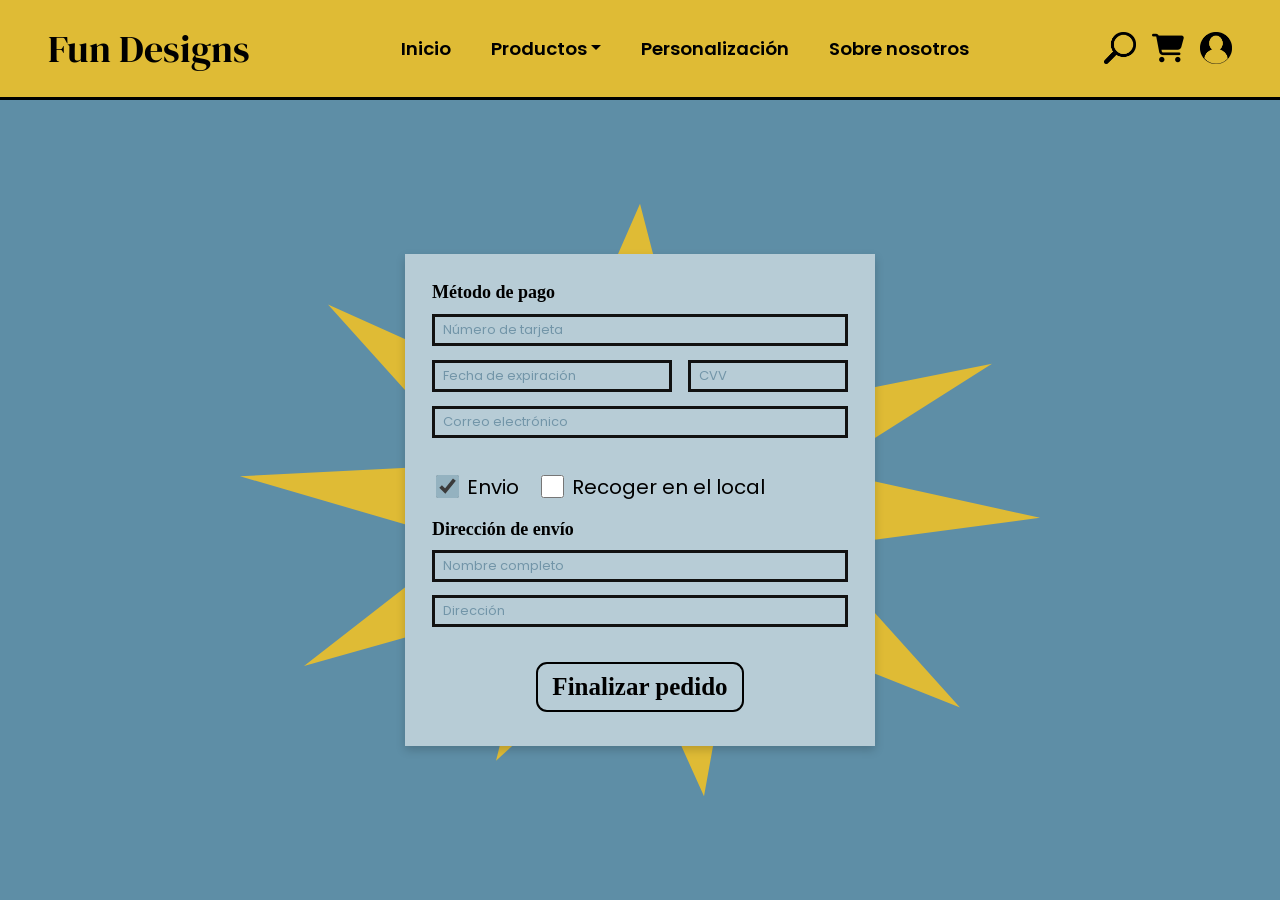
<file: finalizar_compra.html>
<!DOCTYPE html>
<html lang="es">

<head>
    <meta charset="UTF-8">
    <meta name="viewport" content="width=device-width, initial-scale=1.0">
    <title>Finalizar compra | Fun Designs</title>

    <meta name="description" content="Completa tus datos de pago y envío para finalizar tu pedido en Fun Designs.">

    <link rel="preconnect" href="https://fonts.googleapis.com">
    <link rel="preconnect" href="https://fonts.gstatic.com" crossorigin>
    <link href="https://fonts.googleapis.com/css2?family=DM+Serif+Display&family=Poppins:wght@400;600;700&display=swap" rel="stylesheet">
    <link href="https://cdn.jsdelivr.net/npm/bootstrap@5.3.8/dist/css/bootstrap.min.css" rel="stylesheet">
    <link rel="stylesheet" href="css/style.css">

    <style>
        .finalizar-page {
            position: relative;
            min-height: calc(100vh - 100px);
            display: flex;
            align-items: center;
            justify-content: center;
            overflow: hidden;
            padding: 70px 20px;
            background: #5E8EA6;
        }

        .payment-burst {
            position: absolute;
            width: min(800px, 88vw);
            aspect-ratio: 1.35;
            background: #DFBB35;
            clip-path: polygon(
                50% 0%, 55% 26%, 70% 12%, 68% 34%,
                94% 27%, 73% 45%, 100% 53%, 72% 58%,
                90% 85%, 62% 70%, 58% 100%, 49% 73%,
                32% 94%, 37% 67%, 8% 78%, 28% 57%,
                0% 46%, 29% 44%, 11% 17%, 39% 34%
            );
            filter: drop-shadow(0 5px 3px rgba(0, 0, 0, 0.28));
        }

        .payment-card {
            position: relative;
            z-index: 1;
            width: min(470px, 100%);
            min-height: 480px;
            padding: 28px 27px 34px;
            background: #b7ccd6;
            box-shadow: 0 4px 9px rgba(0, 0, 0, 0.18);
        }

        .payment-card h1,
        .payment-card h2 {
            margin: 0 0 10px;
            font-family: Georgia, "Times New Roman", serif;
            font-size: 18px;
            font-weight: 700;
        }

        .payment-fields {
            display: grid;
            grid-template-columns: 1.5fr 1fr;
            gap: 14px 16px;
        }

        .payment-fields .full-width {
            grid-column: 1 / -1;
        }

        .payment-card input[type="text"],
        .payment-card input[type="email"] {
            width: 100%;
            height: 32px;
            padding: 4px 8px;
            border: 3px solid #111;
            border-radius: 0;
            outline: none;
            background: transparent;
            color: #000;
            font-family: inherit;
            font-size: 13px;
        }

        .payment-card input::placeholder {
            color: #62889d;
            opacity: 0.8;
        }

        .delivery-options {
            display: flex;
            align-items: center;
            gap: 22px;
            margin: 34px 4px 17px;
        }

        .delivery-options label {
            display: inline-flex;
            align-items: center;
            gap: 8px;
            font-size: 20px;
            white-space: nowrap;
        }

        .delivery-options input {
            width: 23px;
            height: 23px;
            margin: 0;
            accent-color: #94B2C0;
        }

        .shipping-fields {
            display: grid;
            gap: 13px;
        }

        .finish-order-button {
            display: block;
            margin: 35px auto 0;
            padding: 8px 14px;
            border: 2px solid #000;
            border-radius: 11px;
            background: #b7ccd6;
            color: #000;
            font-family: Georgia, "Times New Roman", serif;
            font-size: 25px;
            font-weight: 700;
            line-height: 1.2;
        }

        .finish-order-button:hover,
        .finish-order-button:focus {
            background: #DFBB35;
        }

        @media (max-width: 575.98px) {
            .finalizar-page {
                padding: 45px 15px;
            }

            .payment-burst {
                width: 125vw;
            }

            .payment-card {
                min-height: auto;
                padding: 24px 20px 30px;
            }

            .payment-fields {
                grid-template-columns: 1fr;
            }

            .payment-fields .full-width {
                grid-column: auto;
            }

            .delivery-options {
                align-items: flex-start;
                flex-direction: column;
                gap: 10px;
                margin-top: 25px;
            }

            .delivery-options label {
                font-size: 17px;
            }

            .finish-order-button {
                font-size: 22px;
            }
        }
    </style>
</head>

<body>
    <header>
        <nav class="navbar navbar-expand-lg fun-navbar">
            <div class="container-fluid px-4 px-lg-5">
                <a class="navbar-brand fun-brand" href="index.html">Fun Designs</a>

                <button class="navbar-toggler" type="button" data-bs-toggle="collapse" data-bs-target="#menuPrincipal" aria-controls="menuPrincipal" aria-expanded="false" aria-label="Abrir menú de navegación">
                    <span class="navbar-toggler-icon"></span>
                </button>

                <div class="collapse navbar-collapse" id="menuPrincipal">
                    <ul class="navbar-nav mx-auto align-items-lg-center gap-lg-4">
                        <li class="nav-item">
                            <a class="nav-link" href="index.html">Inicio</a>
                        </li>
                        <li class="nav-item dropdown">
                            <a class="nav-link dropdown-toggle" href="#" role="button" data-bs-toggle="dropdown" aria-expanded="false">Productos</a>
                            <ul class="dropdown-menu">
                                <li><a class="dropdown-item" href="index.html#products-section">Productos destacados</a></li>
                                <li><a class="dropdown-item" href="index.html#categories-section">Categorías</a></li>
                            </ul>
                        </li>
                        <li class="nav-item">
                            <a class="nav-link" href="personalizar_producto.html">Personalización</a>
                        </li>
                        <li class="nav-item">
                            <a class="nav-link" href="sobre-nosotros.html">Sobre nosotros</a>
                        </li>
                    </ul>

                    <div class="navbar-icons d-flex align-items-center gap-3 mt-3 mt-lg-0">
                        <a href="busqueda.html" aria-label="Buscar"><img src="img/search.png" alt="Buscar"></a>
                        <a href="carrito.html" aria-label="Carrito"><img src="img/carrito.png" alt="Carrito de compras"></a>
                        <a href="#" aria-label="Usuario"><img src="img/usuario.png" alt="Cuenta de usuario"></a>
                    </div>
                </div>
            </div>
        </nav>
    </header>

    <main class="finalizar-page">
        <div class="payment-burst" aria-hidden="true"></div>

        <section class="payment-card" aria-labelledby="payment-title">
            <h1 id="payment-title">Método de pago</h1>

            <form>
                <div class="payment-fields">
                    <input class="full-width" type="text" name="numero-tarjeta" placeholder="Número de tarjeta" aria-label="Número de tarjeta">
                    <input type="text" name="fecha-expiracion" placeholder="Fecha de expiración" aria-label="Fecha de expiración">
                    <input type="text" name="cvv" placeholder="CVV" aria-label="CVV">
                    <input class="full-width" type="email" name="correo" placeholder="Correo electrónico" aria-label="Correo electrónico">
                </div>

                <div class="delivery-options">
                    <label><input type="checkbox" name="envio" checked> Envio</label>
                    <label><input type="checkbox" name="recoger-local"> Recoger en el local</label>
                </div>

                <h2>Dirección de envío</h2>

                <div class="shipping-fields">
                    <input type="text" name="nombre-completo" placeholder="Nombre completo" aria-label="Nombre completo">
                    <input type="text" name="direccion" placeholder="Dirección" aria-label="Dirección">
                </div>

                <button class="finish-order-button" type="submit">Finalizar pedido</button>
            </form>
        </section>
    </main>

    <script src="https://cdn.jsdelivr.net/npm/bootstrap@5.3.8/dist/js/bootstrap.bundle.min.js"></script>
</body>

</html>
</file>
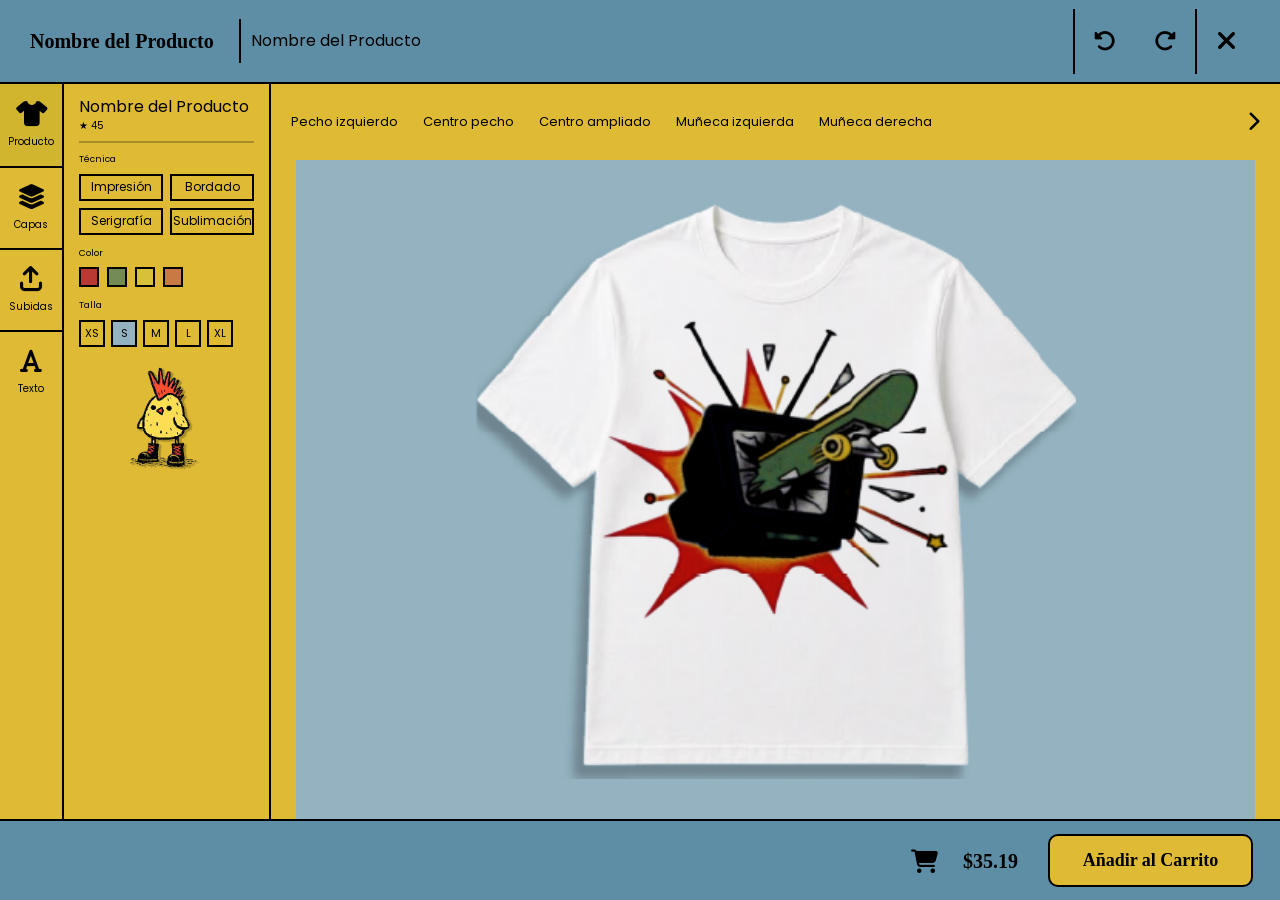
<file: personalizar_producto.html>
<!DOCTYPE html>
<html lang="es">
<head>
    <meta charset="UTF-8">
    <meta name="viewport" content="width=device-width, initial-scale=1.0">
    <title>Personalización | Fun Designs</title>
    <meta name="description"
        content="Personaliza tus productos en Fun Designs. Elige colores, tallas y técnicas para crear un diseño único.">
    <meta name="keywords"
        content="Fun Designs, personalización, camisetas, bordado, impresión, serigrafía">
    <link rel="preconnect" href="https://fonts.googleapis.com">
    <link rel="preconnect" href="https://fonts.gstatic.com" crossorigin>
    <link
        href="https://fonts.googleapis.com/css2?family=DM+Serif+Display&family=Poppins:wght@400;600;700&display=swap"
        rel="stylesheet">
    <link
        href="https://cdn.jsdelivr.net/npm/bootstrap@5.3.8/dist/css/bootstrap.min.css"
        rel="stylesheet">
    <link
        rel="stylesheet"
        href="https://cdnjs.cloudflare.com/ajax/libs/font-awesome/6.5.2/css/all.min.css">
    <link rel="stylesheet" href="css/style.css">
</head>
<script async src="https://www.googletagmanager.com/gtag/js?id=G-8MX5EQNZ4L"></script>
<script>
    window.dataLayer = window.dataLayer || [];
    function gtag() {
        dataLayer.push(arguments);
    }
    gtag('js', new Date());
    gtag('config', 'G-8MX5EQNZ4L');
</script>
<body>
<main class="customizer">


    <!-- ========================================
         BARRA SUPERIOR
    ======================================== -->
    <header class="customizer-header">
        <div class="product-name">
            <h1>
                Nombre del Producto
            </h1>
            <input
                type="text"
                value="Nombre del Producto"
                aria-label="Nombre del producto">
        </div>
        <div class="editor-actions">
            <button
                type="button"
                aria-label="Deshacer">
                <i class="fa-solid fa-rotate-left"></i>
            </button>
            <button
                type="button"
                aria-label="Rehacer">
                <i class="fa-solid fa-rotate-right"></i>
            </button>
            <a href="index.html" aria-label="Cerrar"><i class="fa-solid fa-xmark"></i>
            </a>
        </div>
    </header>
	
    <div class="customizer-body">

        <!-- ========================================
             BARRA DE HERRAMIENTAS
        ======================================== -->
        <aside class="tool-sidebar">
            <button class="tool-button active">
                <i class="fa-solid fa-shirt"></i>
                <span>
                    Producto
                </span>
            </button>
            <button class="tool-button">
                <i class="fa-solid fa-layer-group"></i>
                <span>
                    Capas
                </span>
            </button>
            <button class="tool-button">
                <i class="fa-solid fa-arrow-up-from-bracket"></i>
                <span>
                    Subidas
                </span>
            </button>
            <button class="tool-button">
                <i class="fa-solid fa-font"></i>
                <span>
                    Texto
                </span>
            </button>
        </aside>



        <!-- ========================================
             PANEL DE OPCIONES
        ======================================== -->

        <aside class="options-panel">
            <h2>
                Nombre del Producto
            </h2>

            <div class="rating">
                <span>
                    ★
                </span>
                45
            </div>
            <hr>

            <!-- TÉCNICA -->
            <div class="option-group">
                <label>
                    Técnica
                </label>
                <div class="technique-buttons">
                    <button type="button">
                        Impresión
                    </button>
                    <button type="button">
                        Bordado
                    </button>
                    <button type="button">
                        Serigrafía
                    </button>
                    <button type="button">
                        Sublimación
                    </button>
                </div>
            </div>

            <!-- COLOR -->
            <div class="option-group">
                <label>
                    Color
                </label>
                <div class="color-options">
                    <button
                        class="color red"
                        aria-label="Rojo">
                    </button>
                    <button
                        class="color green"
                        aria-label="Verde">
                    </button>
                    <button
                        class="color yellow"
                        aria-label="Amarillo">
                    </button>
                    <button
                        class="color orange"
                        aria-label="Naranja">
                    </button>
                </div>
            </div>

            <!-- TALLA -->
            <div class="option-group">
                <label>
                    Talla
                </label>
                <div class="size-options">
                    <button>
                        XS
                    </button>
                    <button class="selected">
                        S
                    </button>

                    <button>
                        M
                    </button>

                    <button>
                        L
                    </button>

                    <button>
                        XL
                    </button>
                </div>
            </div>
            <div class="customizer-decoration">
                <img src="img/chickrock1.png" alt="Decoración">
            </div>
        </aside>


        <!-- ========================================
             ÁREA PRINCIPAL
        ======================================== -->

        <section class="product-preview">


            <!-- CATEGORÍAS DE VISTA -->

            <div class="preview-tabs">

                <button>
                    Pecho izquierdo
                </button>

                <button>
                    Centro pecho
                </button>

                <button>
                    Centro ampliado
                </button>

                <button>
                    Muñeca izquierda
                </button>

                <button>
                    Muñeca derecha
                </button>

                <button
                    class="next-view"
                    aria-label="Siguiente">

                    <i class="fa-solid fa-chevron-right"></i>

                </button>

            </div>



            <!-- PRODUCTO -->

            <div class="product-canvas">
                <img src="img/skater_break.png"alt="Vista previa de Camisa Skater"class="custom-product-image">
            </div>

        </section>

    </div>



    <!-- ========================================
         BARRA INFERIOR
    ======================================== -->

    <footer class="customizer-footer">
        <div class="cart-information">
            <i class="fa-solid fa-cart-shopping"></i>
            <strong>
                $35.19
            </strong>
        </div>
        <a
            href="carrito.html"
            class="add-cart-button">

            Añadir al Carrito
        </a>
    </footer>
</main>

<!-- Bootstrap JS -->
<script
    src="https://cdn.jsdelivr.net/npm/bootstrap@5.3.8/dist/js/bootstrap.bundle.min.js">
</script>
</body>
</html>
</file>
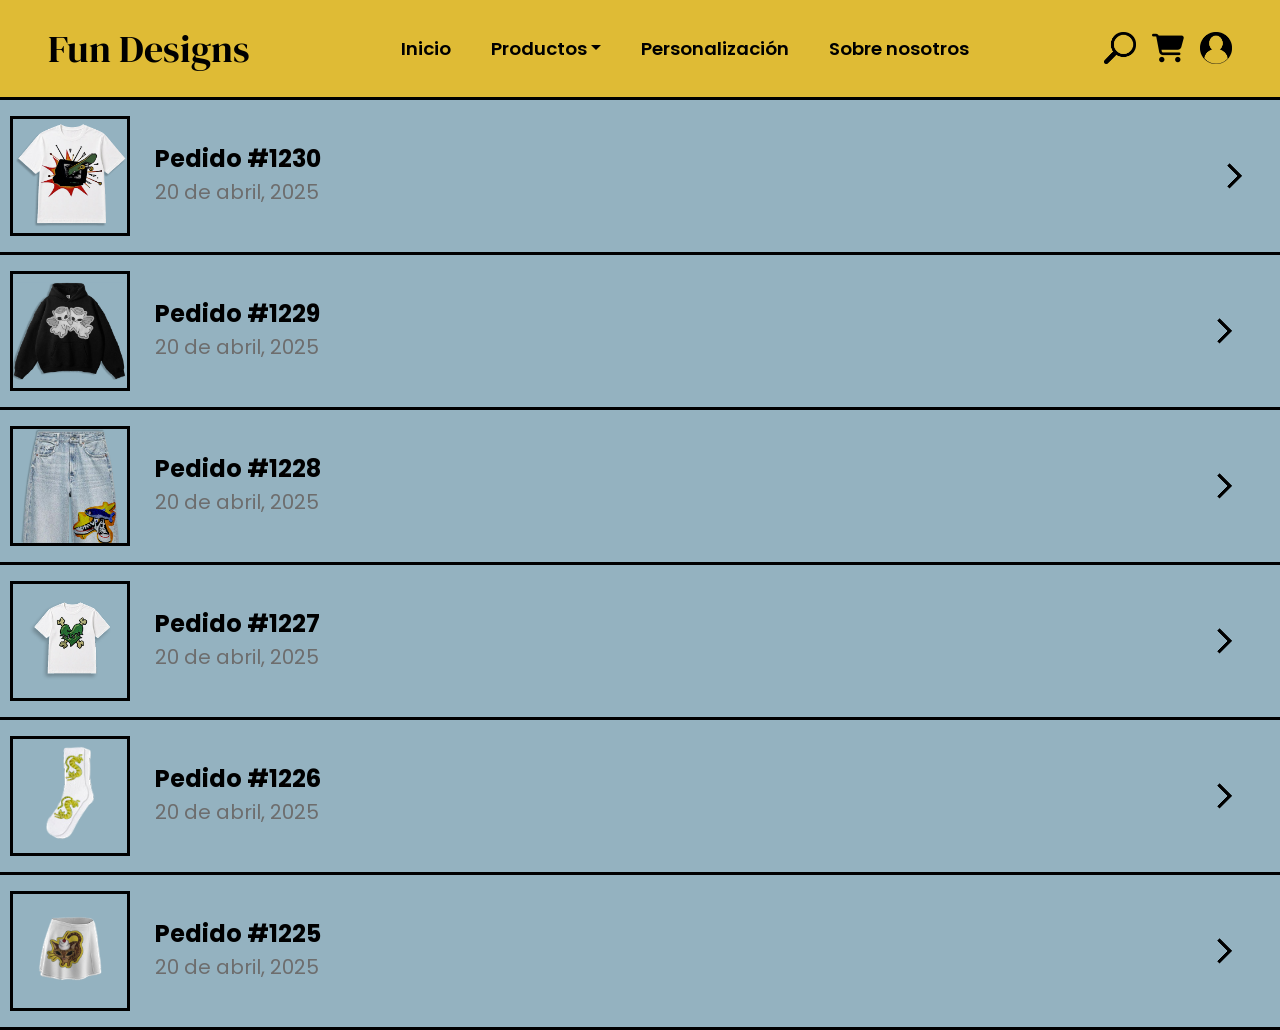
<file: seguimiento-de-pedido.html>
<!DOCTYPE html>
<html lang="es">

<head>
    <meta charset="UTF-8">
    <meta name="viewport" content="width=device-width, initial-scale=1.0">

    <title>Fun Designs</title>

    <link rel="preconnect" href="https://fonts.googleapis.com">
    <link rel="preconnect" href="https://fonts.gstatic.com" crossorigin>

    <link
        href="https://fonts.googleapis.com/css2?family=DM+Serif+Display&family=Poppins:wght@400;600;700&display=swap"
        rel="stylesheet">

    <link
        href="https://cdn.jsdelivr.net/npm/bootstrap@5.3.8/dist/css/bootstrap.min.css"
        rel="stylesheet">

    <link rel="stylesheet" href="css/style.css">
</head>

<!-- Google tag (gtag.js) -->
<script async src="https://www.googletagmanager.com/gtag/js?id=G-8MX5EQNZ4L"></script>
<script>
  window.dataLayer = window.dataLayer || [];
  function gtag(){dataLayer.push(arguments);}
  gtag('js', new Date());

  gtag('config', 'G-8MX5EQNZ4L');
</script>
    
<body>

 <header>
    <nav class="navbar navbar-expand-lg fun-navbar">
      <div class="container-fluid px-4 px-lg-5">
        <a class="navbar-brand fun-brand" href="index.html">Fun Designs</a>

        <button class="navbar-toggler" type="button" data-bs-toggle="collapse" data-bs-target="#menuPrincipal" aria-controls="menuPrincipal" aria-expanded="false" aria-label="Abrir menú de navegación">
          <span class="navbar-toggler-icon"></span>
        </button>

        <div class="collapse navbar-collapse" id="menuPrincipal">
          <ul class="navbar-nav mx-auto align-items-lg-center gap-lg-4">
            <li class="nav-item">
              <a class="nav-link" href="index.html">Inicio</a>
            </li>
            <li class="nav-item dropdown">
              <a class="nav-link dropdown-toggle" href="#" role="button" data-bs-toggle="dropdown" aria-expanded="false">Productos</a>
              <ul class="dropdown-menu">
                <li><a class="dropdown-item" href="index.html#products-section">Productos destacados</a></li>
                <li><a class="dropdown-item" href="index.html#categories-section">Categorías</a></li>
              </ul>
            </li>
            <li class="nav-item">
              <a class="nav-link" href="personalizar_producto.html">Personalización</a>
            </li>
            <li class="nav-item">
              <a class="nav-link" aria-current="page" href="sobre-nosotros.html">Sobre nosotros</a>
            </li>
          </ul>

          <div class="navbar-icons d-flex align-items-center gap-3 mt-3 mt-lg-0">
            <a href="busqueda.html" aria-label="Buscar"><img src="img/search.png" alt="Buscar"></a>
            <a href="carrito.html" aria-label="Carrito"><img src="img/carrito.png" alt="Carrito de compras"></a>
            <a href="#" aria-label="Usuario"><img src="img/usuario.png" alt="Cuenta de usuario"></a>
          </div>
        </div>
      </div>
    </nav>
  </header>

   <!-- =====================================================
     pedidos
===================================================== -->
	<main>

  <section id="pedidos">

    <div class="pedidos-inner">

      <div class="orders-list">

        <!-- Pedido 1 -->
        <article class="order-card">
          <div class="order-thumb">
            <img src="img/Camisa Skater.png" alt="Pedido #1230">
          </div>
          <div class="order-info">
            <h2>Pedido #1230</h2>
            <p>20 de abril, 2025</p>
          </div>
          <div class="order-arrow">
            <img src="img/chevron_right_50dp_000000_FILL0_wght400_GRAD0_opsz48.png" alt="arrow">
          </div>
        </article>

        <!-- Pedido 2 -->
        <article class="order-card">
          <div class="order-thumb">
            <img src="img/angel_cats.png" alt="Pedido #1229">
          </div>
          <div class="order-info">
            <h2>Pedido #1229</h2>
            <p>20 de abril, 2025</p>
          </div>
          <div class="order-arrow">
            <div class="order-arrow">
             <img src="img/chevron_right_50dp_000000_FILL0_wght400_GRAD0_opsz48.png" alt="arrow">
            </div>
          </div>
        </article>

        <!-- Pedido 3 -->
        <article class="order-card">
          <div class="order-thumb">
            <img src="img/jeans.png" alt="Pedido #1228">
          </div>
          <div class="order-info">
            <h2>Pedido #1228</h2>
            <p>20 de abril, 2025</p>
          </div>
          <div class="order-arrow">
            <div class="order-arrow">
              <img src="img/chevron_right_50dp_000000_FILL0_wght400_GRAD0_opsz48.png" alt="arrow">
            </div>
          </div>
        </article>

        <!-- Pedido 4 -->
        <article class="order-card">
          <div class="order-thumb">
            <img src="img/Camisa_Bordada.png" alt="Pedido #1227">
          </div>
          <div class="order-info">
            <h2>Pedido #1227</h2>
            <p>20 de abril, 2025</p>
          </div>
          <div class="order-arrow">
           <div class="order-arrow">
             <img src="img/chevron_right_50dp_000000_FILL0_wght400_GRAD0_opsz48.png" alt="arrow">
           </div>
          </div>
        </article>

        <!-- Pedido 5 -->
        <article class="order-card">
          <div class="order-thumb">
            <img src="img/calsetas de gato.png" alt="Pedido #1226">
          </div>
          <div class="order-info">
            <h2>Pedido #1226</h2>
            <p>20 de abril, 2025</p>
          </div>
          <div class="order-arrow">
           <div class="order-arrow">
             <img src="img/chevron_right_50dp_000000_FILL0_wght400_GRAD0_opsz48.png" alt="arrow">
           </div>
          </div>
        </article>

        <!-- Pedido 6 -->
        <article class="order-card">
          <div class="order-thumb">
            <img src="img/falda de gato.png" alt="Pedido #1225">
          </div>
          <div class="order-info">
            <h2>Pedido #1225</h2>
            <p>20 de abril, 2025</p>
          </div>
          <div class="order-arrow">
            <div class="order-arrow">
             <img src="img/chevron_right_50dp_000000_FILL0_wght400_GRAD0_opsz48.png" alt="arrow">
            </div>
          </div>
        </article>

      </div>

    </div>

  </section>

</main>
</body>
</html>
</file>
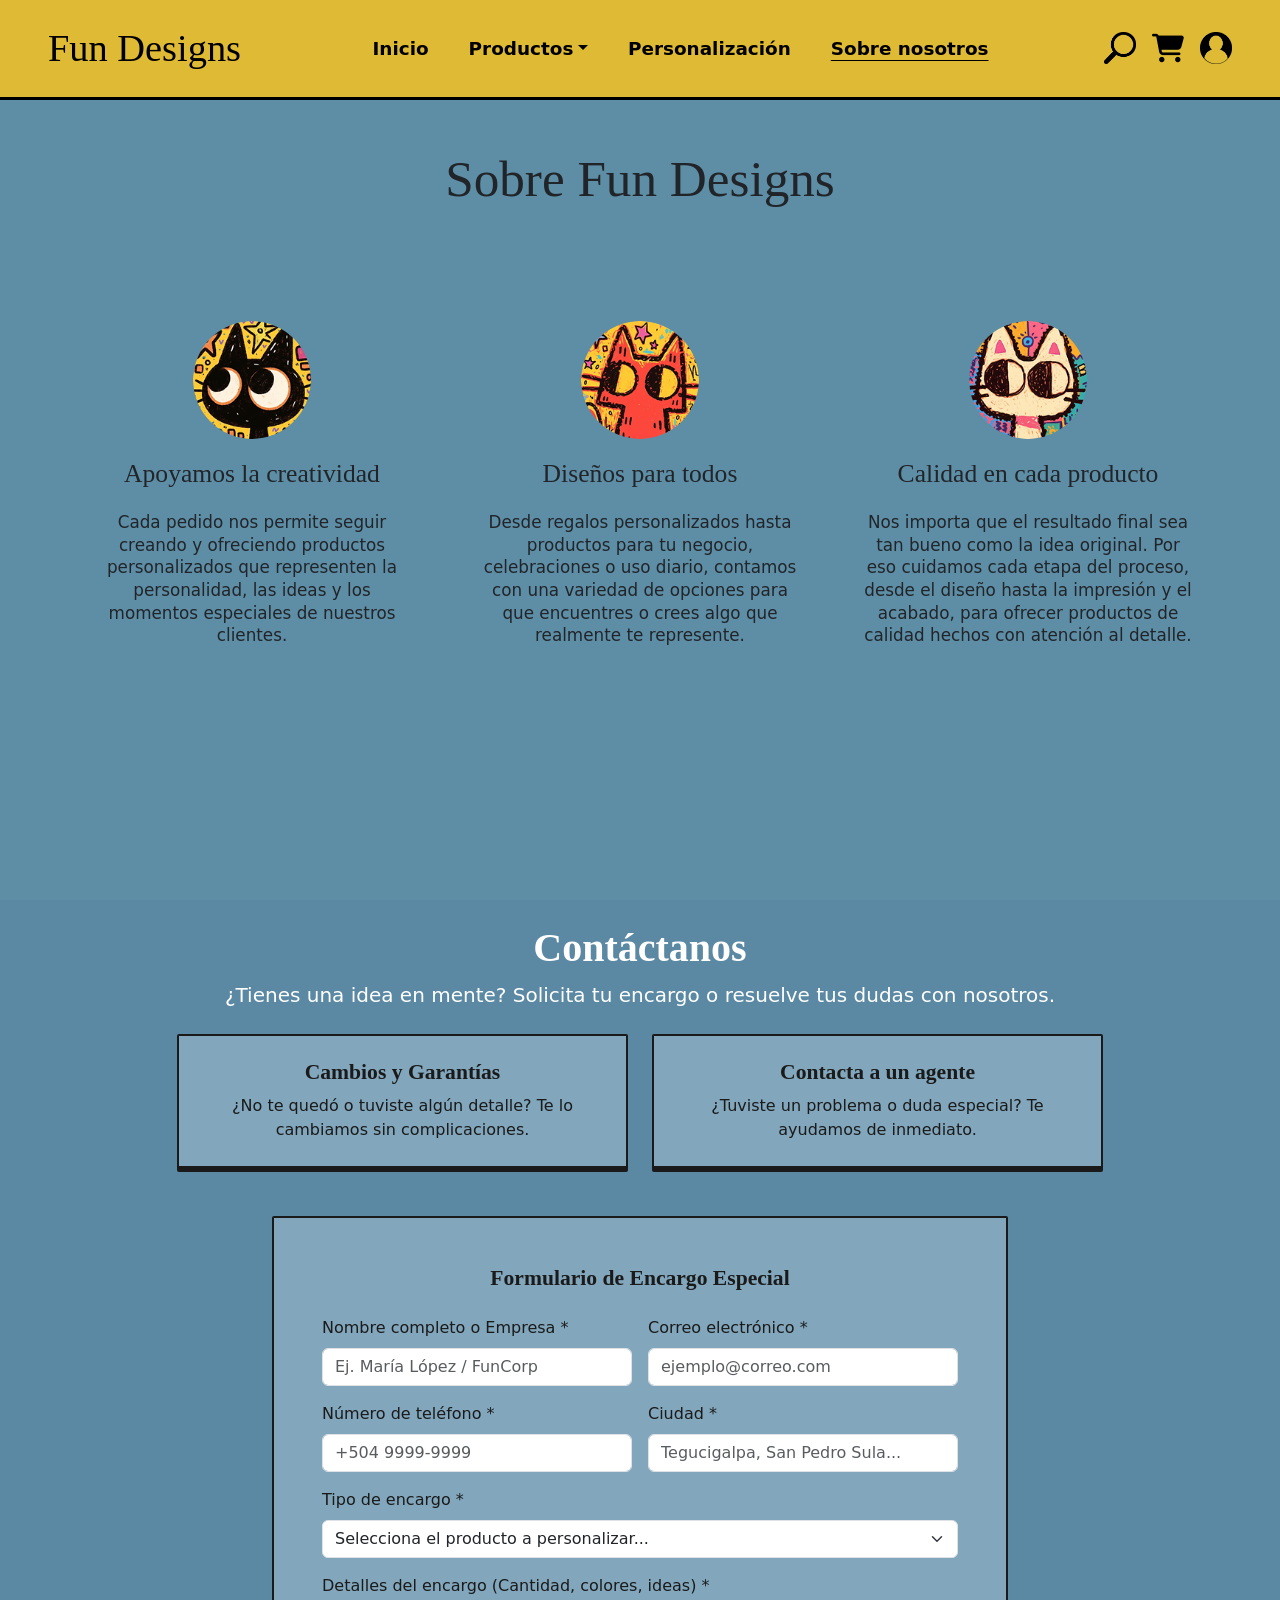
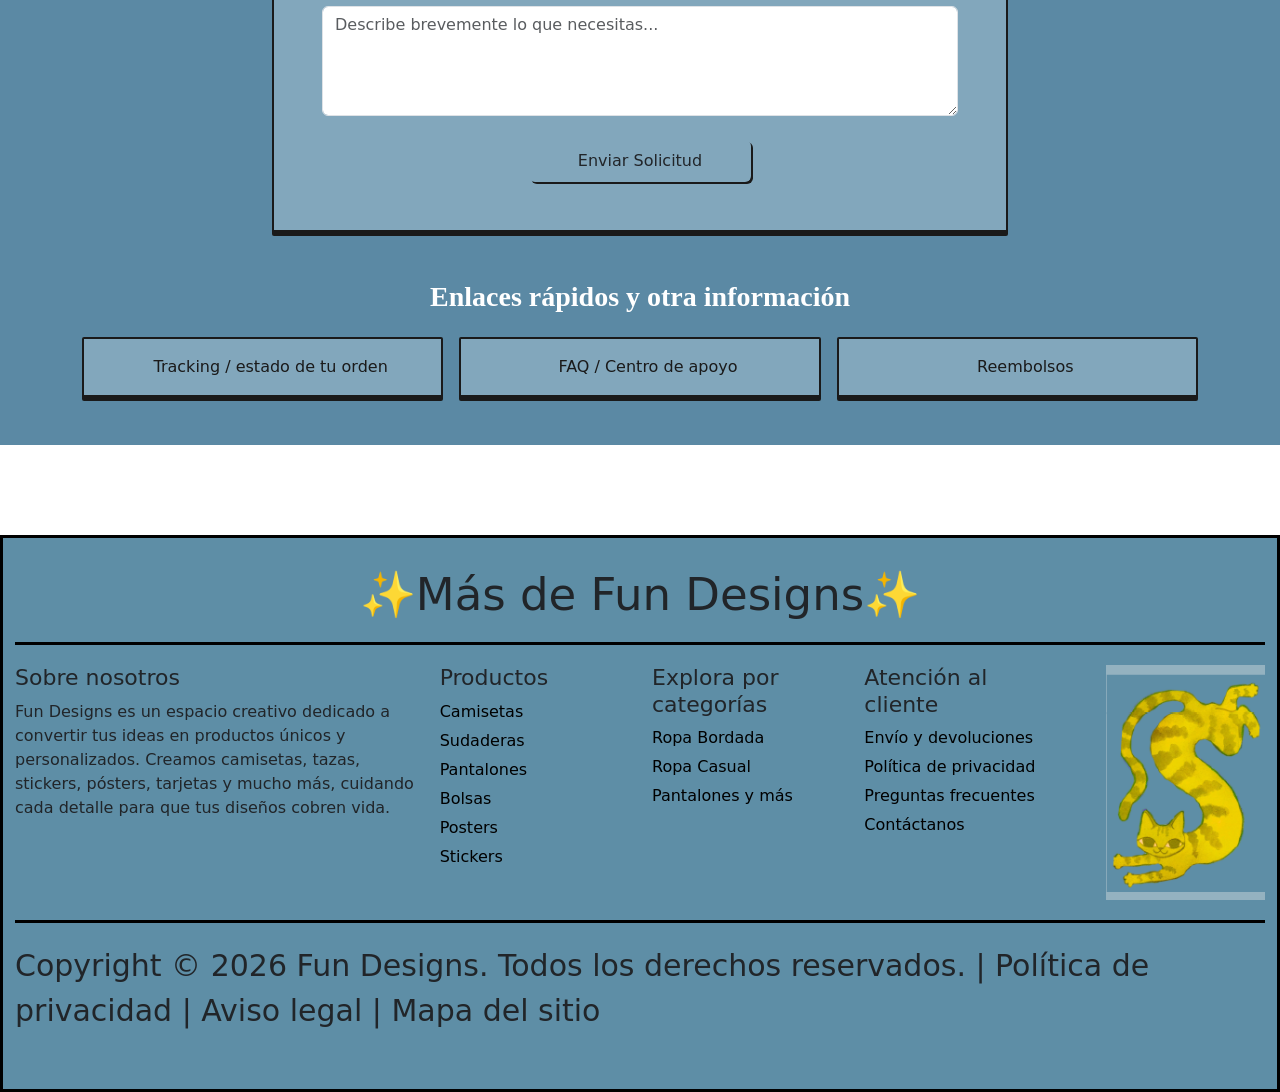
<file: sobre-nosotros.html>
<!DOCTYPE html>
<html lang="es">
<head>
  <meta charset="UTF-8">
  <meta name="viewport" content="width=device-width, initial-scale=1.0">
  <title>Sobre nosotros | Fun Designs</title>
  <link rel="stylesheet" href="css/style.css">
  <link href="https://cdn.jsdelivr.net/npm/bootstrap@5.3.8/dist/css/bootstrap.min.css" rel="stylesheet">
</head>

<!-- Google tag (gtag.js) -->
<script async src="https://www.googletagmanager.com/gtag/js?id=G-8MX5EQNZ4L"></script>
<script>
  window.dataLayer = window.dataLayer || [];
  function gtag(){dataLayer.push(arguments);}
  gtag('js', new Date());

  gtag('config', 'G-8MX5EQNZ4L');
</script>
  
<body>
  <header>
    <nav class="navbar navbar-expand-lg fun-navbar">
      <div class="container-fluid px-4 px-lg-5">
        <a class="navbar-brand fun-brand" href="index.html">Fun Designs</a>

        <button class="navbar-toggler" type="button" data-bs-toggle="collapse" data-bs-target="#menuPrincipal" aria-controls="menuPrincipal" aria-expanded="false" aria-label="Abrir menú de navegación">
          <span class="navbar-toggler-icon"></span>
        </button>

        <div class="collapse navbar-collapse" id="menuPrincipal">
          <ul class="navbar-nav mx-auto align-items-lg-center gap-lg-4">
            <li class="nav-item">
              <a class="nav-link" href="index.html">Inicio</a>
            </li>
            <li class="nav-item dropdown">
              <a class="nav-link dropdown-toggle" href="#" role="button" data-bs-toggle="dropdown" aria-expanded="false">Productos</a>
              <ul class="dropdown-menu">
                <li><a class="dropdown-item" href="index.html#products-section">Productos destacados</a></li>
                <li><a class="dropdown-item" href="index.html#categories-section">Categorías</a></li>
              </ul>
            </li>
            <li class="nav-item">
              <a class="nav-link" href="#">Personalización</a>
            </li>
            <li class="nav-item">
              <a class="nav-link active" aria-current="page" href="sobre-nosotros.html">Sobre nosotros</a>
            </li>
          </ul>

          <div class="navbar-icons d-flex align-items-center gap-3 mt-3 mt-lg-0">
            <a href="busqueda.html" aria-label="Buscar"><img src="img/search.png" alt="Buscar"></a>
            <a href="carrito.html" aria-label="Carrito"><img src="img/carrito.png" alt="Carrito de compras"></a>
            <a href="#" aria-label="Usuario"><img src="img/usuario.png" alt="Cuenta de usuario"></a>
          </div>
        </div>
      </div>
    </nav>
  </header>

  <main>
    <section id="sobre-nosotros" class="container-fluid">
      <div class="container py-5">
        <h1 class="about-title text-center">Sobre Fun Designs</h1>

        <div class="row g-5 justify-content-center about-row">
          <div class="col-12 col-md-6 col-lg-4">
            <article class="about-card text-center h-100">
              <img src="img/apoyamos-creatividad.png" class="about-image img-fluid" alt="Ilustración que representa creatividad">
              <h2>Apoyamos la creatividad</h2>
              <p>Cada pedido nos permite seguir creando y ofreciendo productos personalizados que representen la personalidad, las ideas y los momentos especiales de nuestros clientes.</p>
            </article>
          </div>

          <div class="col-12 col-md-6 col-lg-4">
            <article class="about-card text-center h-100">
              <img src="img/disenos-para-todos.png" class="about-image img-fluid" alt="Ilustración que representa diseños para todos">
              <h2>Diseños para todos</h2>
              <p>Desde regalos personalizados hasta productos para tu negocio, celebraciones o uso diario, contamos con una variedad de opciones para que encuentres o crees algo que realmente te represente.</p>
            </article>
          </div>

          <div class="col-12 col-md-6 col-lg-4">
            <article class="about-card text-center h-100">
              <img src="img/calidad-producto.png" class="about-image img-fluid" alt="Ilustración que representa calidad en cada producto">
              <h2>Calidad en cada producto</h2>
              <p>Nos importa que el resultado final sea tan bueno como la idea original. Por eso cuidamos cada etapa del proceso, desde el diseño hasta la impresión y el acabado, para ofrecer productos de calidad hechos con atención al detalle.</p>
            </article>
          </div>
        </div>
      </div>
    </section>
  </main>

<section id="contacto" class="seccion-base py-5 pt-4">
    <div class="container text-center">
      <h2 class="titulo-principal mb-2">Contáctanos</h2>
      <p class="fs-5 mb-4">¿Tienes una idea en mente? Solicita tu encargo o resuelve tus dudas con nosotros.</p>

      <!-- Botones de ayuda (Estilo de la imagen de Contacto) -->
      <div class="row g-4 justify-content-center mb-5">
        <div class="col-md-5">
          <div class="caja-borde-negro p-4">
            <h3 class="subtitulo-card">Cambios y Garantías</h3>
            <p class="mb-0">¿No te quedó o tuviste algún detalle? Te lo cambiamos sin complicaciones.</p>
          </div>
        </div>
        <div class="col-md-5">
          <div class="caja-borde-negro p-4">
            <h3 class="subtitulo-card">Contacta a un agente</h3>
            <p class="mb-0">¿Tuviste un problema o duda especial? Te ayudamos de inmediato.</p>
          </div>
        </div>
      </div>

      <!-- FORMULARIO DE ENCARGO -->
      <div class="row justify-content-center">
        <div class="col-lg-8">
          <div class="caja-borde-negro p-4 p-md-5 text-start">
            <h3 class="subtitulo-card text-center mb-4">Formulario de Encargo Especial</h3>
            
            <form action="#" method="POST">
              <div class="row g-3">
                <!-- Nombre / Empresa -->
                <div class="col-md-6">
                  <label for="nombreEmpresa" class="form-label fw-medium">Nombre completo o Empresa *</label>
                  <input type="text" class="form-control campo-input" id="nombreEmpresa" placeholder="Ej. María López / FunCorp" required>
                </div>

                <!-- Correo -->
                <div class="col-md-6">
                  <label for="correo" class="form-label fw-medium">Correo electrónico *</label>
                  <input type="email" class="form-control campo-input" id="correo" placeholder="ejemplo@correo.com" required>
                </div>

                <!-- Teléfono -->
                <div class="col-md-6">
                  <label for="telefono" class="form-label fw-medium">Número de teléfono *</label>
                  <input type="tel" class="form-control campo-input" id="telefono" placeholder="+504 9999-9999" required>
                </div>

                <!-- Ciudad -->
                <div class="col-md-6">
                  <label for="ciudad" class="form-label fw-medium">Ciudad *</label>
                  <input type="text" class="form-control campo-input" id="ciudad" placeholder="Tegucigalpa, San Pedro Sula..." required>
                </div>

                <!-- Tipo de Encargo -->
                <div class="col-12">
                  <label for="tipoEncargo" class="form-label fw-medium">Tipo de encargo *</label>
                  <select class="form-select campo-input" id="tipoEncargo" required>
                    <option value="" selected disabled>Selecciona el producto a personalizar...</option>
                    <option value="camiseta">Camisetas</option>
                    <option value="tazas">Tazas</option>
                    <option value="bolsos">Bolsos / Tote bags</option>
                    <option value="estampados">Estampados</option>
                    <option value="stickers">Stickers / Calcomanías</option>
                    <option value="gorras">Gorras</option>
                    <option value="hoodies">Hoodies / Sudaderas</option>
                    <option value="uniformes">Uniformes</option>
                    <option value="posters">Posters / Afiches</option>
                    <option value="tarjetas">Tarjetas de presentación</option>
                    <option value="otro">Otro tipo de proyecto</option>
                  </select>
                </div>

                <!-- Detalles del encargo -->
                <div class="col-12">
                  <label for="detalles" class="form-label fw-medium">Detalles del encargo (Cantidad, colores, ideas) *</label>
                  <textarea class="form-control campo-input" id="detalles" rows="4" placeholder="Describe brevemente lo que necesitas..." required></textarea>
                </div>

                <!-- Botón de Envío -->
                <div class="col-12 text-center mt-4">
                  <button type="submit" class="btn btn-enviar px-5 py-2">Enviar Solicitud</button>
                </div>
              </div>
            </form>
          </div>
        </div>
      </div>

      <!-- Enlaces Rápidos (Estilo Footer/Accesos Directos de la Imagen) -->
      <h3 class="titulo-principal fs-3 mt-5 mb-4">Enlaces rápidos y otra información</h3>
      <div class="row g-3 justify-content-center">
        <div class="col-md-4">
          <div class="caja-borde-negro p-3 d-flex align-items-center justify-content-center gap-3">
            <i class="fa-solid fa-truck-fast fa-lg"></i>
            <span>Tracking / estado de tu orden</span>
          </div>
        </div>
        <div class="col-md-4">
          <div class="caja-borde-negro p-3 d-flex align-items-center justify-content-center gap-3">
            <i class="fa-solid fa-circle-question fa-lg"></i>
            <span>FAQ / Centro de apoyo</span>
          </div>
        </div>
        <div class="col-md-4">
          <div class="caja-borde-negro p-3 d-flex align-items-center justify-content-center gap-3">
            <i class="fa-solid fa-credit-card fa-lg"></i>
            <span>Reembolsos</span>
          </div>
        </div>
      </div>

    </div>
  </section>

<!-- ========================================
     FOOTER
======================================== -->

<footer class="footer container-fluid">

    <div class="footer-title text-center">

        <div class="decoration-placeholder"></div>

        <h2>
            ✨Más de Fun Designs✨
        </h2>

        <div class="decoration-placeholder"></div>

    </div>


    <div class="footer-line"></div>


    <div class="row g-4 align-items-start">

        <!-- SOBRE NOSOTROS -->

        <div class="col-12 col-md-6 col-lg-4">

            <h3>
                Sobre nosotros
            </h3>

            <p>
                Fun Designs es un espacio creativo dedicado a
                convertir tus ideas en productos únicos y
                personalizados. Creamos camisetas, tazas,
                stickers, pósters, tarjetas y mucho más,
                cuidando cada detalle para que tus diseños
                cobren vida.
            </p>

        </div>


        <!-- PRODUCTOS -->

        <div class="col-6 col-md-3 col-lg-2">

            <h3>
                Productos
            </h3>

            <a href="#">Camisetas</a>
            <a href="#">Sudaderas</a>
            <a href="#">Pantalones</a>
            <a href="#">Bolsas</a>
            <a href="#">Posters</a>
            <a href="#">Stickers</a>

        </div>


        <!-- CATEGORÍAS -->

        <div class="col-6 col-md-3 col-lg-2">

            <h3>
                Explora por categorías
            </h3>

            <a href="#">Ropa Bordada</a>
            <a href="#">Ropa Casual</a>
            <a href="#">Pantalones y más</a>

        </div>


        <!-- CLIENTE -->

        <div class="col-12 col-md-6 col-lg-2">

            <h3>
                Atención al cliente
            </h3>

            <a href="#">Envío y devoluciones</a>
            <a href="#">Política de privacidad</a>
            <a href="#">Preguntas frecuentes</a>
            <a href="#">Contáctanos</a>

        </div>


        <!-- IMAGEN -->

        <div class="col-12 col-md-6 col-lg-2 text-center text-lg-end">

            <div class="footer-image d-inline-block">

                <img
                    src="img/car.png"
                    alt="Car"
                    class="img-fluid">

            </div>

        </div>

    </div>


    <div class="footer-line"></div>


    <p class="copyright text-center text-md-start">

        Copyright © 2026 Fun Designs.
        Todos los derechos reservados.
        | Política de privacidad
        | Aviso legal
        | Mapa del sitio

    </p>

</footer>
  
  <script src="https://cdn.jsdelivr.net/npm/bootstrap@5.3.8/dist/js/bootstrap.bundle.min.js"></script>
</body>
</html>
</file>
<file: css/style.css>
/* ========================================
   CONFIGURACIÓN GENERAL
======================================== */

* {
    box-sizing: border-box;
    margin: 0;
    padding: 0;
}

body {
    font-family: 'Poppins', sans-serif;
    color: #000;
    background: #94B2C0;
}

button {
    font-family: inherit;
    cursor: pointer;
}

.fun-brand,
.hero-title,
.primary-button {
    font-family: 'DM Serif Display', serif;
}


/* ========================================
   NAVBAR
======================================== */

.fun-navbar {
    min-height: 100px;
    background-color: #DFBB35;
    border-bottom: 3px solid #000;
}

.fun-brand {
    font-size: clamp(2rem, 3vw, 3.25rem) !important;
    font-family: 'DM Serif Display', serif;
    font-weight: 400;
    color: #000 !important;
}

.fun-navbar .nav-link {
    color: #000;
    font-size: 1.15rem;
    font-weight: 600;
}

.fun-navbar .nav-link:hover,
.fun-navbar .nav-link:focus,
.fun-navbar .nav-link.active {
    color: #000;
    text-decoration: underline;
    text-underline-offset: 5px;
}

.navbar-icons img {
    width: 32px;
    height: 32px;
    object-fit: contain;
}

.cart-number {
    font-size: 0.65rem;
}


/* ========================================
   HERO
======================================== */

#hero {
    min-height: 700px;
    background: #5E8EA6;
    padding: 70px 60px;
}

.hero-title {
    font-size: clamp(2.5rem, 4vw, 3.5rem);
    line-height: 1.2;
    color: #000;
}

.primary-button,
.secondary-button {
    padding: 14px 25px;

    background: #94B2C0;

    border: 2px solid black;
    border-radius: 13px;

    font-size: 38px;
}


/* ========================================
   PRODUCTOS DESTACADOS
======================================== */

#products-section {
    padding: 50px 30px 80px;
    background: #94B2C0;
    border: 3px solid black;
}

.section-title h2 {
    margin: 0;

    font-size: 45px;
    font-weight: 400;
}

.view-all {
    color: #000;
    font-size: 18px;
}

.product-card {
    height: 100%;

    overflow: hidden;

    background: #5E8EA6;

    border: 2px solid black;
    border-radius: 13px;
}

.product-image {
    display: flex;

    justify-content: center;
    align-items: center;

    width: 100%;
    height: 385px;

    overflow: hidden;

    background: #94B2C0;
}

.product-image img {
    width: 100%;
    height: 100%;

    object-fit: contain;
}

.product-info {
    padding: 10px 14px 16px;

    border-top: 2px solid black;
}

.product-info h3 {
    font-size: 24px;
    font-weight: 400;
}

.product-info p {
    margin-top: 4px;
    margin-bottom: 0;

    font-size: 20px;
}


/* ========================================
   EXPLORA POR CATEGORÍAS
======================================== */

#categories-section {
    width: 100%;

    padding: 35px 20px 80px;

    background: #94B2C0;
}


/* TÍTULO */

.categories-title {
    margin: 0 0 35px;

    font-family: 'DM Serif Display', serif;

    font-size: clamp(2.4rem, 3vw, 3.2rem);
    font-weight: 400;

    color: #000;

    text-align: left;
}


/* TARJETAS */

.category-card {
    position: relative;

    width: 100%;
    height: 285px;

    display: flex;
    flex-direction: row;
    align-items: stretch;

    overflow: hidden;

    background: #5E8EA6;

    border: 2px solid #000;
    border-radius: 13px;
}


/* ========================================
   LADO DE LA IMAGEN
======================================== */

.category-image {
    width: 56%;
    height: 100%;

    display: flex;

    align-items: flex-end;
    justify-content: flex-start;

    overflow: hidden;

    flex-shrink: 0;
}

.category-img {
    display: block;

    max-width: none;

    object-fit: contain;
    object-position: left bottom;
}


/* CAMISETA PIOLÍN */

.piolin-img {
    width: 100%;
    height: 100%;

    object-position: left bottom;
}



/* CAMISETA PONYO */

.camisa-img {
    width: 105%;
    height: 105%;

    object-position: left bottom;

    transform: translateX(-5px);
}


/* JEANS */

.jeans-img {
    width: 95%;
    height: 100%;

    object-position: center bottom;

    margin-left: 5px;
}


/* ========================================
   TEXTO DE LAS CATEGORÍAS
======================================== */

.category-content {
    width: 44%;

    display: flex;
    flex-direction: column;
    justify-content: center;

    padding: 20px 18px 20px 5px;

    text-align: left;
}

.category-content h3 {
    margin: 0 0 14px;

    font-family: 'DM Serif Display', serif;

    font-size: clamp(1.8rem, 2.2vw, 2.4rem);

    line-height: 1.15;

    font-weight: 400;

    color: #000;
}

.category-content p {
    margin: 0;

    font-family: 'Poppins', sans-serif;

    font-size: clamp(1rem, 1.25vw, 1.35rem);

    line-height: 1.25;

    color: #000;
}


/* ========================================
   PROMOCIÓN
======================================== */

#promo-section {
    position: relative;

    display: flex;

    align-items: center;
    justify-content: space-between;

    min-height: 200px;

    padding: 50px;

    background: #DFBB35;

    border: 3px solid black;
}

.promo-decoration {
    position: absolute;

    top: 50%;
    left: 40px;

    transform: translateY(-50%);

    z-index: 2;
}

.promo-decoration img {
    width: 500px;
    height: auto;

    display: block;
}

.promo-content h2 {
    margin-left: 500px;

    font-size: 45px;
    font-weight: 400;
}

.promo-code {
    display: flex;

    align-items: center;

    gap: 25px;

    margin-top: 10px;
    margin-left: 500px;

    font-size: 36px;
}

.promo-code strong {
    padding: 5px 15px;

    border: 2px solid black;
    border-radius: 13px;
}


/* ========================================
   FOOTER
======================================== */

.footer {
    padding: 30px 40px 40px;

    background: #5E8EA6;

    border: 3px solid black;

    margin-top: 90px;
}

.footer-title {
    display: flex;

    align-items: center;
    justify-content: center;

    gap: 15px;
}

.footer-title h2 {
    margin: 0;

    font-size: 45px;
    font-weight: 400;
}

.footer-line {
    height: 3px;

    margin: 20px 0;

    background: black;
}

.footer h3 {
    font-size: 22px;
}

.footer a {
    display: block;

    margin-bottom: 5px;

    color: #000;

    text-decoration: none;
}

.footer a:hover {
    text-decoration: underline;
}

.footer-image {
    width: 159px;
    height: 235px;

    background: #94B2C0;
}

.footer-image img {
    width: 100%;
    height: 100%;

    object-fit: contain;
}

.copyright {
    font-size: 30px;
}


/* ========================================
   PÁGINA SOBRE NOSOTROS
======================================== */

#sobre-nosotros {
    min-height: calc(100vh - 100px);

    background-color: #5E8EA6;
}

.about-title {
    margin-bottom: 7rem;

    font-family: 'DM Serif Display', serif;

    font-size: clamp(2rem, 4vw, 3.2rem);

    font-weight: 400;
}

.about-row {
    padding-bottom: 3rem;
}

.about-card {
    max-width: 390px;

    margin: 0 auto;
}

.about-image {
    width: 118px;
    height: 118px;

    margin-bottom: 1.25rem;

    border-radius: 50%;

    object-fit: cover;
}

.about-card h2 {
    margin-bottom: 1.3rem;

    font-family: 'DM Serif Display', serif;

    font-size: clamp(1.35rem, 2vw, 1.75rem);

    font-weight: 400;
}

.about-card p {
    max-width: 330px;

    margin: 0 auto;

    font-size: 1.05rem;

    line-height: 1.35;
}

/* ========================================
   PÁGINA DE PRODUCTOS / BÚSQUEDA
======================================== */

.productos-page #productos {
    min-height: calc(100vh - 100px);

    background-color: #5E8EA6;

    padding: 90px 20px 70px;
}

.productos-page .productos-inner {
    width: 100%;
    max-width: 1265px;

    margin: 0 auto;
}


/* ========================================
   BUSCADOR
======================================== */

.productos-page .search-box {
    position: relative;

    width: 100%;
    height: 57px;

    margin: 0 auto 62px;
}


.productos-page .search-box input {
    width: 100%;
    height: 100%;

    padding: 0 25px 0 125px;

    background-color: #94B2C0;

    border: 3px solid #000;
    border-radius: 14px;

    outline: none;

    font-family: 'Poppins', sans-serif;
    font-size: 25px;

    color: #000;
}


.productos-page .search-box input::placeholder {
    color: #000;
    opacity: 1;
}


/* LUPA */

.productos-page .search-box-icon {
    position: absolute;

    left: 18px;
    top: 50%;

    width: 38px;
    height: 38px;

    object-fit: contain;

    transform: translateY(-50%);

    z-index: 2;
}


/* ========================================
   LISTA DE CATEGORÍAS
======================================== */

.productos-page .browse-list {
    width: 100%;

    display: flex;
    flex-direction: column;

    gap: 36px;
}


/* TARJETA */

.productos-page .browse-card {
    width: 100%;
    height: 178px;

    display: flex;
    flex-direction: row;
    align-items: center;

    gap: 33px;

    padding: 13px 16px;

    background-color: #94B2C0;

    border: 3px solid #000;

    border-radius: 0;
}


/* ========================================
   CUADRO DE LA IMAGEN
======================================== */

.productos-page .browse-thumb {
    width: 148px;
    height: 148px;

    flex: 0 0 148px;

    display: flex;

    align-items: center;
    justify-content: center;

    overflow: hidden;

    background-color: #94B2C0;

    border: 3px solid #000;

    border-radius: 0;
}


/* IMAGEN */

.productos-page .browse-thumb img {
    width: 100%;
    height: 100%;

    display: block;

    object-fit: contain;
    object-position: center;

    background-color: transparent;
}


/* ========================================
   INFORMACIÓN
======================================== */

.productos-page .browse-info {
    display: flex;
    flex-direction: column;
    justify-content: center;

    text-align: left;
}


/* TÍTULO */

.productos-page .browse-info h2 {
    margin: 0 0 18px;

    font-family: 'Poppins', sans-serif;

    font-size: 27px;
    font-weight: 400;

    line-height: 1.1;

    color: #000;
}


/* DESCRIPCIÓN */

.productos-page .browse-info p {
    margin: 0;

    font-family: 'Poppins', sans-serif;

    font-size: 25px;
    font-weight: 400;

    line-height: 1.2;

    color: #000;
}

@media (max-width: 991.98px) {

    .productos-page #productos {
        padding: 60px 25px;
    }

    .productos-page .search-box {
        margin-bottom: 45px;
    }

    .productos-page .browse-card {
        height: 155px;
    }

    .productos-page .browse-thumb {
        width: 125px;
        height: 125px;

        flex-basis: 125px;
    }

    .productos-page .browse-info h2 {
        font-size: 22px;
    }

    .productos-page .browse-info p {
        font-size: 18px;
    }
}


@media (max-width: 575.98px) {

    .productos-page #productos {
        padding: 40px 15px;
    }

    .productos-page .search-box {
        height: 50px;
    }

    .productos-page .search-box input {
        padding-left: 60px;

        font-size: 16px;
    }

    .productos-page .search-box-icon {
        width: 28px;
        height: 28px;

        left: 15px;
    }

    .productos-page .browse-card {
        height: auto;

        flex-direction: column;

        padding: 20px;

        text-align: center;
    }

    .productos-page .browse-thumb {
        width: 135px;
        height: 135px;

        flex-basis: 135px;
    }

    .productos-page .browse-info {
        text-align: center;
    }

    .productos-page .browse-info h2 {
        margin-bottom: 10px;

        font-size: 21px;
    }

    .productos-page .browse-info p {
        font-size: 16px;
    }
}

/* ========================================
   RESPONSIVE - TABLET
======================================== */

@media (max-width: 991.98px) {

    .fun-navbar {
        padding: 0.75rem 0;
    }

    .fun-navbar .navbar-collapse {
        padding-top: 1rem;
    }


    #hero {
        min-height: auto;

        padding: 60px 30px;
    }


    .about-title {
        margin-bottom: 4rem;
    }


    /* CATEGORÍAS */

    .category-card {
        height: 270px;
    }

    .category-content {
        padding-right: 15px;
    }

    .category-content h3 {
        font-size: 1.9rem;
    }

    .category-content p {
        font-size: 1rem;
    }


    /* PROMO */

    #promo-section {
        flex-direction: column;

        gap: 25px;

        text-align: center;
    }

    .promo-decoration {
        position: static;

        transform: none;
    }

    .promo-decoration img {
        width: min(500px, 100%);
    }

    .promo-content h2,
    .promo-code {
        margin-left: 0;
    }

    .promo-code {
        justify-content: center;
    }
}


/* ========================================
   RESPONSIVE - MÓVIL
======================================== */

@media (max-width: 767.98px) {

    #hero {
        padding: 45px 20px;
    }


    /* PRODUCTOS */

    .section-title {
        align-items: flex-start !important;

        flex-direction: column;

        gap: 10px;
    }

    .section-title h2 {
        font-size: 35px;
    }


    /* CATEGORÍAS */

    #categories-section {
        padding: 40px 20px 70px;
    }

    .categories-title {
        text-align: center;

        font-size: 2.2rem;
    }

    .category-card {
        height: 270px;
    }

    .category-image {
        width: 55%;
    }

    .category-content {
        width: 45%;

        padding: 15px 12px;
    }

    .category-content h3 {
        font-size: 1.75rem;
    }

    .category-content p {
        font-size: 0.95rem;
    }


    /* SOBRE NOSOTROS */

    .about-title {
        margin-bottom: 3rem;
    }

    .about-card {
        max-width: 430px;
    }

    .about-card p {
        max-width: 380px;
    }


    /* FOOTER */

    .footer-title h2 {
        font-size: 34px;
    }

    .copyright {
        font-size: 20px;
    }
}


/* ========================================
   RESPONSIVE - TELÉFONOS PEQUEÑOS
======================================== */

@media (max-width: 575.98px) {

    .primary-button,
    .secondary-button {
        font-size: 25px;
    }


    /* CATEGORÍAS */

    .category-card {
        height: 235px;
    }

    .category-image {
        width: 52%;
    }

    .category-content {
        width: 48%;

        padding: 15px 10px;
    }

    .category-content h3 {
        margin-bottom: 10px;

        font-size: 1.5rem;
    }

    .category-content p {
        font-size: 0.82rem;
    }


    /* BÚSQUEDA */

    .browse-card {
        flex-direction: column;

        text-align: center;
    }


    /* PROMO */

    .promo-content h2 {
        font-size: 32px;
    }

    .promo-code {
        flex-direction: column;

        gap: 10px;

        font-size: 25px;
    }
}

/* --- SECCIONES Y CONTENIDOS --- */
.seccion-base {
  background-color: #5b89a4;
  color: #ffffff;
}

.titulo-principal {
  font-family: 'Playfair Display', serif;
  font-weight: 700;
  font-size: 2.5rem;
  color: #ffffff;
}

.subtitulo-card {
  font-family: 'Playfair Display', serif;
  font-weight: 600;
  font-size: 1.35rem;
  color: #1a1a1a;
}

.texto-card {
  font-size: 0.95rem;
  color: #f1f1f1;
  line-height: 1.5;
}

/* --- CAJAS CON BORDE NEGRO (ESTILO DE LA IMAGEN) --- */
.caja-borde-negro {
  background-color: #82a7bc; /* Azul más claro para contenedores */
  border: 2px solid #1a1a1a;
  border-radius: 2px;
  color: #1a1a1a;
  box-shadow: 0px 4px 0px #1a1a1a; /* Sombra sólida estilo retro/manga */
  transition: transform 0.2s ease;
}

.caja-borde-negro:hover {
  transform: translateY(-3px);
}

/* --- ESTILOS DE FORMULARIO --- */
.campo-input {
  border: 1.5px solid #1a1a1a;
  border-radius: 4px;
  background-color: #ffffff;
  color: #1a1a1a;
}

.campo-input:focus {
  border-color: #e2ba49;
  box-shadow: 0 0 0 0.25rem rgba(226, 186, 73, 0.4);
}

.btn-enviar {
  background-color: #e2ba49;
  color: #1a1a1a;
  font-weight: 600;
  border: 2px solid #1a1a1a;
  border-radius: 4px;
  box-shadow: 2px 2px 0px #1a1a1a;
  transition: all 0.2s ease;
}

.btn-enviar:hover {
  background-color: #1a1a1a;
  color: #e2ba49;
  border-color: #e2ba49;
}

/* Iconos circulares estilo caricatura para Sobre Nosotros */
.icono-ilustracion {
  width: 90px;
  height: 90px;
  background-color: #e2ba49;
  color: #1a1a1a;
  border: 2px solid #1a1a1a;
  border-radius: 50%;
  display: flex;
  align-items: center;
  justify-content: center;
  margin: 0 auto;
}

/* ================================
   PÁGINA CARRITO
   ================================ */

.checkout-page {
    min-height: calc(100vh - 100px);
    background: #5E8EA6;
    padding: 25px 30px 35px;
}

.checkout-container {
    width: 100%;
    max-width: 925px;
    margin: 0 auto;

    display: grid;
    grid-template-columns: minmax(0, 1.55fr) minmax(0, 1fr);
    gap: 16px;
}

.checkout-left,
.checkout-right {
    display: flex;
    flex-direction: column;
    gap: 16px;
}

.checkout-box {
    background: #94B2C0;
    border: 2px solid #000;
    padding: 25px 40px;
}

.checkout-box h3 {
    margin: 0 0 16px;
    font-family: Georgia, "Times New Roman", serif;
    font-size: 15px;
    font-weight: 700;
}


/* PRODUCTO */

.product-box {
    min-height: 228px;
}

.product-checkout {
    position: relative;
    min-height: 110px;

    display: flex;
    align-items: center;

    border-bottom: 1px solid #000;
    padding-bottom: 9px;
}

.checkout-product-image {
    width: 103px;
    height: 103px;

    display: flex;
    justify-content: center;
    align-items: center;

    border: 2px solid #000;
    background: #94B2C0;
}

.checkout-product-image img {
    width: 100%;
    height: 100%;
    object-fit: contain;
}

.product-details {
    margin-left: 10px;
    font-size: 10px;
}

.product-details p {
    margin: 0 0 7px;
}

.product-details button {
    border: none;
    background: transparent;
    font-size: 9px;
    color: #555;
    margin-left: 8px;
}

.quantity {
    display: flex;
    align-items: center;
    gap: 10px;
}

.quantity-controls {
    display: flex;
    align-items: center;
}

.quantity-controls button,
.quantity-controls span {
    width: 22px;
    height: 27px;

    display: flex;
    align-items: center;
    justify-content: center;

    border: 1px solid #555;
    background: transparent;

    font-size: 12px;
}

.quantity-controls span {
    border-left: none;
    border-right: none;
}


/* DECORACIÓN */

.product-decoration {
    position: absolute;
    right: 10px;
    top: 5px;

    width: 105px;
    height: 90px;
}

.product-decoration span {
    position: absolute;
    font-size: 38px;
}

.product-decoration span:nth-child(1) {
    left: 0;
    top: 5px;
}

.product-decoration span:nth-child(2) {
    right: 0;
    top: 25px;
    font-size: 55px;
}

.product-decoration span:nth-child(3) {
    left: 20px;
    bottom: 0;
    font-size: 28px;
}


/* PARTE INFERIOR */

.product-bottom {
    display: flex;
    justify-content: space-between;
    align-items: center;
    padding-top: 10px;
}

.product-actions {
    display: flex;
    gap: 25px;
}

.product-actions button {
    border: none;
    background: transparent;
    font-size: 16px;
}

.product-price {
    font-family: Georgia, "Times New Roman", serif;
    font-size: 20px;
}


/* DIRECCIÓN */

.shipping-box {
    min-height: 340px;
}

.shipping-grid {
    display: grid;
    grid-template-columns: 1fr 1fr;
    column-gap: 26px;
    row-gap: 7px;
}

.form-group {
    display: flex;
    flex-direction: column;
}

.form-group label {
    margin-bottom: 5px;
    font-size: 13px;
}

.form-group input,
.form-group select {
    width: 100%;
    height: 26px;

    background: transparent;
    border: 2px solid #000;

    font-family: inherit;
    font-size: 12px;
}

.phone-input {
    display: flex;
}

.phone-input span {
    width: 60px;
    height: 26px;

    display: flex;
    align-items: center;
    justify-content: center;

    border: 2px solid #000;
    border-right: none;

    font-size: 12px;
}

.phone-input input {
    flex: 1;
}


/* RESUMEN */

.order-summary {
    min-height: 267px;
    padding: 25px 30px;
}

.summary-row {
    display: flex;
    justify-content: space-between;

    margin-bottom: 10px;
    font-size: 13px;
}

.order-summary hr {
    margin: 22px -12px 17px;
    border: 0;
    border-top: 1px solid #000;
}

.subtotal {
    display: flex;
    justify-content: space-between;

    font-family: Georgia, "Times New Roman", serif;
    font-size: 18px;
}

.order-summary small {
    display: block;
    margin-top: 3px;
    font-size: 7px;
}


/* PAGO */

.payment-box {
    min-height: 267px;
    position: relative;
    padding: 25px 30px;
}

.my-cards {
    margin: 0 0 5px;
    font-size: 13px;
    color: #666;
}

.payment-box hr {
    margin: 10px -12px 10px;
    border: 0;
    border-top: 1px solid #000;
}

.payment-option {
    display: block;
    margin-bottom: 8px;
    font-size: 13px;
    color: #555;
}

.payment-option input {
    margin-right: 6px;
    accent-color: #000;
}

.continue-button {
    display: block;

    margin: 43px auto 0;
    padding: 8px 12px;

    background: #94B2C0;
    border: 2px solid #000;
    border-radius: 12px;

    font-family: Georgia, "Times New Roman", serif;
    font-size: 19px;
    font-weight: 700;
}


/* DECORACIÓN DEL PAGO */

.payment-decoration {
    position: absolute;
    right: -20px;
    bottom: 15px;

    width: 90px;
}

.payment-decoration img {
    width: 100%;
    height: auto;
}


/* ================================
   RESPONSIVE
   ================================ */

@media (max-width: 991.98px) {

    .checkout-container {
        width: 100%;
        max-width: 700px;
        grid-template-columns: 1fr;
    }

    .checkout-page {
        padding: 25px 20px;
    }
}


@media (max-width: 600px) {

    .checkout-page {
        padding: 15px 10px;
    }

    .checkout-box {
        padding: 20px;
    }

    .shipping-grid {
        grid-template-columns: 1fr;
    }

    .product-decoration {
        display: none;
    }

    .product-actions {
        gap: 10px;
    }

    .product-actions button {
        font-size: 13px;
    }

    .product-price {
        font-size: 17px;
    }

    .summary-row {
        font-size: 11px;
    }

    .payment-option {
        font-size: 11px;
    }

    .continue-button {
        margin-top: 30px;
    }

    .payment-decoration {
        display: none;
    }
}

/* ========================================
   PERSONALIZADOR DE PRODUCTOS
======================================== */
.customizer {
    width: 100%;
    height: 100vh;
    display: flex;
    flex-direction: column;
    background: #DFBB35;
    overflow: hidden;
}

/* ========================================
   BARRA SUPERIOR
======================================== */

.customizer-header {
    height: 84px;
    min-height: 84px;
    display: flex;
    align-items: center;
    justify-content: space-between;
    padding: 0 25px 0 30px;
    background: #5E8EA6;
    border-bottom: 2px solid #000;
}

.product-name {
    display: flex;
    align-items: center;
    gap: 25px;
}

.product-name h1 {
    margin: 0;
    font-family: Georgia, "Times New Roman", serif;
    font-size: 20px;
    font-weight: 700;
}

.product-name input {
    width: 220px;
    border: none;
    border-left: 2px solid #000;
    background: transparent;
    padding: 10px;
    font-family: inherit;
    font-size: 16px;
}

.editor-actions {
    height: 65px;
    display: flex;
    align-items: center;
    border-left: 2px solid #000;
}

.editor-actions button,
.editor-actions a {
    width: 60px;
    height: 100%;
    display: flex;
    align-items: center;
    justify-content: center;
    border: none;
    background: transparent;
    color: #000;
    text-decoration: none;
    font-size: 22px;
}

.editor-actions a {
    width: 60px;
    border-left: 2px solid #000;
    font-size: 27px;
}

/* ========================================
   CUERPO
======================================== */

.customizer-body {
    flex: 1;
    min-height: 0;
    display: grid;
    grid-template-columns: 64px 207px minmax(0, 1fr);
    background: #DFBB35;
}

/* ========================================
   BARRA DE HERRAMIENTAS
======================================== */

.tool-sidebar {
    display: flex;
    flex-direction: column;
    align-items: center;
    background: #DFBB35;
    border-right: 2px solid #000;
}

.tool-button {
    width: 100%;
    min-height: 82px;
    display: flex;
    flex-direction: column;
    align-items: center;
    justify-content: center;
    gap: 7px;
    border: none;
    background: transparent;
    font-family: inherit;
    font-size: 10px;
}

.tool-button i {
    font-size: 25px;
}

.tool-button:hover,
.tool-button.active {
    background: #d2b52e;
}

.tool-button:nth-child(2) {
    border-top: 2px solid #000;
}

.tool-button:nth-child(3) {
    border-top: 2px solid #000;
}

.tool-button:nth-child(4) {
    border-top: 2px solid #000;
}

/* ========================================
   PANEL DE OPCIONES
======================================== */

.options-panel {
    position: relative;
    padding: 13px 15px;
    background: #DFBB35;
    border-right: 2px solid #000;
    overflow-y: auto;
}

.options-panel h2 {
    margin: 0;
    font-family: Poppins, sans-serif;
    font-size: 16px;
    font-weight: 400;
}

.rating {
    margin-top: 2px;

    font-size: 10px;
}

.rating span {
    color: #000;
}

.options-panel hr {
    margin: 8px 0 10px;

    border: 0;
    border-top: 2px solid #000;
}

.option-group {
    margin-bottom: 12px;
}

.option-group label {
    display: block;
    margin-bottom: 7px;
    font-size: 9px;
}

.technique-buttons {
    display: grid;
    grid-template-columns: 1fr 1fr;
    gap: 7px;
}

.technique-buttons button {
    min-height: 27px;
    background: #DFBB35;
    border: 2px solid #000;
    font-family: inherit;
    font-size: 12px;
}

.technique-buttons button:hover {
    background: #5E8EA6;
}

.color-options {
    display: flex;
    gap: 8px;
}

.color {
    width: 20px;
    height: 20px;
    border: 2px solid #000;
}

.color.red {
    background: #B83A32;
}

.color.green {
    background: #758B55;
}

.color.yellow {
    background: #D8C13A;
}

.color.orange {
    background: #C97943;
}

.color:hover {
    transform: scale(1.1);
}

.size-options {
    display: flex;
    gap: 6px;
}

.size-options button {
    width: 26px;
    height: 27px;
    background: #DFBB35;
    border: 2px solid #000;
    font-family: inherit;
    font-size: 11px;
}

.size-options button.selected,
.size-options button:hover {
    background: #94B2C0;
}

.customizer-decoration {
    width: 100%;
    display: flex;
    justify-content: center;
    margin-top: 5px;
}

.customizer-decoration img {
    width: 100px;
    height: 125px;
    object-fit: contain;
}

/* ========================================
   VISTA DEL PRODUCTO
======================================== */

.product-preview {
    min-width: 0;
    min-height: 0;
    display: flex;
    flex-direction: column;
    background: #DFBB35;
}

.preview-tabs {
    min-height: 76px;
    display: flex;
    align-items: center;
    padding: 0 10px;
    gap: 5px;
    overflow-x: auto;
    white-space: nowrap;
}

.preview-tabs button {
    flex-shrink: 0;
    border: none;
    background: transparent;
    padding: 8px 10px;
    font-family: inherit;
    font-size: 13px;
}

.preview-tabs button:hover {
    text-decoration: underline;
}

.preview-tabs .next-view {
    margin-left: auto;
    font-size: 20px;
}

.product-canvas {
    flex: 1;
    min-height: 0;
    margin: 0 25px 0;
    display: flex;
    justify-content: center;
    align-items: center;
    background: #94B2C0;
    overflow: hidden;
}

.custom-product-image {
    width: min(80%, 600px);
    height: auto;
    max-height: 90%;
    object-fit: contain;
}

/* ========================================
   BARRA INFERIOR
======================================== */

.customizer-footer {
    height: 81px;
    min-height: 81px;
    display: flex;
    align-items: center;
    justify-content: flex-end;
    gap: 30px;
    padding: 0 27px;
    background: #5E8EA6;
    border-top: 2px solid #000;
}

.cart-information {
    display: flex;
    align-items: center;
    gap: 25px;
    font-family: Georgia, "Times New Roman", serif;
    font-size: 20px;
}

.cart-information i {
    font-family: "Font Awesome 6 Free";
    font-size: 24px;
}

.add-cart-button {
    min-width: 205px;

    padding: 11px 20px;
    display: flex;
    justify-content: center;
    align-items: center;
    background: #DFBB35;
    border: 2px solid #000;
    border-radius: 10px;
    color: #000;
    text-decoration: none;
    font-family: Georgia, "Times New Roman", serif;
    font-size: 18px;
    font-weight: 700;
}

.add-cart-button:hover {
    background: #d2b52e;
    color: #000;
}

/* ========================================
   RESPONSIVE - TABLET
======================================== */

@media (max-width: 991.98px) {

    .customizer-body {
        grid-template-columns: 60px 190px minmax(0, 1fr);
    }

    .preview-tabs button {
        font-size: 11px;
        padding: 7px;
    }

    .product-canvas {
        margin: 0 15px;
    }

    .custom-product-image {
        width: 90%;
    }

}


/* ========================================
   RESPONSIVE - CELULAR
======================================== */

@media (max-width: 767.98px) {

    .customizer {
        height: auto;
        min-height: 100vh;
        overflow: visible;
    }


    /* HEADER */

    .customizer-header {
        height: 65px;
        min-height: 65px;
        padding: 0 12px;
    }

    .product-name {
        gap: 10px;
    }

    .product-name h1 {
        font-size: 16px;
    }

    .product-name input {
        display: none;
    }

    .editor-actions {
        height: 50px;
    }

    .editor-actions button,
    .editor-actions a {
        width: 40px;
        font-size: 18px;
    }

    .customizer-body {
        min-height: auto;
        display: flex;
        flex-direction: column;
    }

    .tool-sidebar {
        width: 100%;
        height: 65px;
        display: flex;
        flex-direction: row;
        border-right: none;
        border-bottom: 2px solid #000;
        overflow-x: auto;
    }

    .tool-button {
        min-width: 80px;
        min-height: 63px;
    }

    .tool-button:nth-child(n) {
        border-top: none;
        border-right: 1px solid #000;
    }

    .options-panel {
        width: 100%;
        border-right: none;
        border-bottom: 2px solid #000;
        padding: 15px;
    }

    .options-panel h2 {
        font-size: 18px;
    }

    .technique-buttons {
        max-width: 350px;
    }

    .customizer-decoration {
        display: none;
    }

    .product-preview {
        width: 100%;
    }

    .preview-tabs {
        min-height: 55px;
        justify-content: flex-start;
    }

    .preview-tabs .next-view {
        margin-left: 0;
    }

    .product-canvas {
        min-height: 350px;
        margin: 0;
    }

    .custom-product-image {
        width: 90%;
        max-height: 330px;
    }

    .customizer-footer {
        position: sticky;
        bottom: 0;
        height: 70px;
        min-height: 70px;
        gap: 15px;
        padding: 0 12px;
        z-index: 20;
    }

    .cart-information {
        gap: 10px;
        font-size: 17px;
    }

    .cart-information i {
        font-size: 20px;
    }

    .add-cart-button {
        min-width: 170px;
        padding: 9px 12px;
        font-size: 15px;
    }

}

/* ========================================
   CELULARES PEQUEÑOS
======================================== */

@media (max-width: 400px) {

    .tool-button {
        min-width: 70px;
    }

    .preview-tabs button {
        font-size: 10px;
    }

    .add-cart-button {
        min-width: 145px;

        font-size: 13px;
    }

    .cart-information {
        font-size: 15px;
    }

}

/* ========================================
   PÁGINA DE DETALLES DEL PRODUCTO
======================================== */

.detalle-page {
    background: #5e8ea6;
    color: #090909;
}

.detalle-page .fun-navbar {
    background: #cfb643;
    border-bottom: 3px solid #000;
}

.detalle-page .fun-navbar .nav-link {
    font-weight: 400;
}

.detalle-page .fun-navbar .dropdown-toggle.active {
    padding: 2px 10px;
    border: 1px solid #000;
    text-decoration: none;
}

.detalle-main {
    min-height: calc(100vh - 110px);
    padding: 49px clamp(24px, 3.7vw, 64px) 65px clamp(24px, 8.5vw, 148px);
}

.detalle-grid {
    display: grid;
    grid-template-columns: minmax(0, 0.88fr) minmax(0, 1fr);
    align-items: start;
    column-gap: clamp(32px, 4.3vw, 75px);
    max-width: 1530px;
    margin-inline: auto;
}

.detalle-preview {
    width: 100%;
    aspect-ratio: 1 / 1;
    display: grid;
    place-items: center;
    overflow: hidden;
    border: 2px solid #000;
    background: #94b2c0;
}

.detalle-preview img {
    display: block;
    width: 88%;
    height: 88%;
    object-fit: contain;
    transition: transform 300ms ease;
    transform-origin: center;
}

.detalle-preview[data-vista="1"] img { transform: scale(1.2) rotate(-11deg); }
.detalle-preview[data-vista="2"] img { transform: scale(2.05) translate(7%, 1%) rotate(7deg); }
.detalle-preview[data-vista="3"] img { transform: scale(1.75) translate(-9%, 22%); }
.detalle-preview[data-vista="4"] img { transform: scale(2.1) translate(4%, -14%) rotate(8deg); }
.detalle-preview[data-vista="5"] img { transform: scale(1.9) translate(3%, -2%) rotate(-12deg); }

.detalle-miniaturas {
    display: grid;
    grid-template-columns: repeat(5, minmax(0, 1fr));
    gap: clamp(7px, 1.05vw, 18px);
    margin-top: 17px;
}

.detalle-miniatura {
    display: block;
    width: 100%;
    border: 0;
    background: transparent;
    padding: 0;
    border-radius: 0;
}

.detalle-miniatura img {
    display: block;
    width: 100%;
    height: auto;
    aspect-ratio: 1 / 1;
    object-fit: fill;
}

.detalle-miniatura:hover {
    filter: brightness(1.08);
}

.detalle-miniatura[aria-pressed="true"] {
    outline: 3px solid #dfbb35;
    outline-offset: 3px;
}

.detalle-info {
    position: relative;
    min-width: 0;
}

.detalle-info h1 {
    font: 400 clamp(36px, 3.45vw, 58px) / 1.16 'DM Serif Display', Georgia, serif;
    margin: 4px 0 8px;
}

.detalle-rating {
    display: flex;
    align-items: center;
    color: #a41619;
    font-family: Arial, sans-serif;
    font-size: clamp(30px, 2.8vw, 42px);
    line-height: 1;
    letter-spacing: 0;
    white-space: nowrap;
}

.detalle-media-estrella {
    display: inline-block;
    position: relative;
}

.detalle-media-estrella > span {
    position: absolute;
    inset: 0 auto 0 0;
    width: 50%;
    overflow: hidden;
}

.detalle-separador {
    opacity: 1;
    border: none;
    border-top: 2px solid #000;
    margin: 22px 0 24px;
}

.detalle-grupo {
    min-width: 0;
    border: 0;
    padding: 0;
}

.detalle-grupo legend {
    float: none;
    display: block;
    width: auto;
    font: 400 clamp(19px, 1.55vw, 24px) / 1.35 'Poppins', sans-serif;
    margin: 0;
}

.detalle-tecnica {
    margin-bottom: 26px;
}

.detalle-tecnicas {
    display: grid;
    grid-template-columns: repeat(2, minmax(0, 1fr));
    gap: clamp(20px, 4.6vw, 72px);
    margin: 23px auto 0;
    max-width: 513px;
}

.detalle-tecnica-btn {
    min-height: 56px;
    border: 2px solid #000;
    background: #94b2c0;
    color: #111;
    font-size: clamp(17px, 1.85vw, 28px);
    font-weight: 400;
    white-space: nowrap;
    padding: 7px;
}

.detalle-tecnica-btn[aria-pressed="true"] {
    background: #a5c0cb;
}

.detalle-colores {
    margin-bottom: 41px;
}

.detalle-swatches {
    display: flex;
    gap: 10px;
    margin-top: 12px;
}

.detalle-swatch {
    display: block;
    width: 32px;
    height: 32px;
    padding: 0;
    border: 2px solid #000;
    border-radius: 0;
    background: var(--swatch);
}

.detalle-swatch[aria-pressed="true"] {
    outline: 2px solid #000;
    outline-offset: 3px;
}

.detalle-tallas {
    margin-bottom: 40px;
}

.detalle-tallas-opciones {
    display: flex;
    flex-wrap: wrap;
    gap: 10px;
    margin-top: 12px;
}

.detalle-tallas-opciones button {
    width: 42px;
    height: 42px;
    padding: 0;
    border: 2px solid #000;
    border-radius: 0;
    background: #94b2c0;
    color: #101010;
    font-size: 18px;
}

.detalle-tallas-opciones button[aria-pressed="true"] {
    background: #dfbb35;
}

.detalle-precio {
    display: flex;
    flex-direction: column;
    align-items: flex-start;
    gap: 4px;
}

.detalle-precio > span {
    font-size: clamp(19px, 1.55vw, 24px);
}

.detalle-precio > strong {
    font: 400 clamp(30px, 2.6vw, 40px) / 1.2 'DM Serif Display', Georgia, serif;
}

.detalle-estrella {
    position: absolute;
    display: block;
    width: 29%;
    height: auto;
    right: 9%;
    top: 49%;
    pointer-events: none;
}

.detalle-cta {
    display: flex;
    align-items: center;
    justify-content: center;
    width: min(100%, 444px);
    min-height: 86px;
    margin: 16px auto 0;
    padding: 12px 18px;
    border: 2px solid #000;
    border-radius: 14px;
    background: #94b2c0;
    color: #090909;
    font: 400 clamp(21px, 2.15vw, 33px) / 1.2 'DM Serif Display', Georgia, serif;
    text-align: center;
    text-decoration: none;
}

.detalle-cta:hover {
    background: #dfbb35;
    color: #000;
}

.detalle-page button:focus-visible,
.detalle-page a:focus-visible {
    outline: 3px solid #fff;
    outline-offset: 4px;
}

@media (max-width: 1100px) {
    .detalle-main { padding: 35px 35px 65px; }
    .detalle-grid { column-gap: 34px; }
    .detalle-estrella { width: 25%; top: 56%; right: 6%; }
    .detalle-tecnicas { gap: 16px; }
}

@media (max-width: 767.98px) {
    .detalle-main { padding: 28px 20px 52px; }
    .detalle-grid { grid-template-columns: minmax(0, 1fr); gap: 34px; max-width: 600px; }
    .detalle-info h1 { font-size: clamp(32px, 7vw, 46px); }
    .detalle-tecnicas { max-width: none; }
    .detalle-estrella { width: 120px; top: auto; bottom: 110px; right: 2%; }
    .detalle-cta { margin-top: 28px; }
    .detalle-page .fun-navbar .dropdown-toggle.active { display: inline-block; }
}

@media (max-width: 420px) {
    .detalle-main { padding-inline: 14px; }
    .detalle-miniaturas { gap: 5px; }
    .detalle-tallas-opciones { gap: 7px; }
    .detalle-tecnica-btn { font-size: 17px; }
    .detalle-estrella { width: 95px; bottom: 128px; }
    .detalle-cta { min-height: 70px; }
}

.finalizar-page {
    position: relative;
    min-height: calc(100vh - 100px);
    display: flex;
    align-items: center;
    justify-content: center;
    overflow: hidden;
    padding: 70px 20px;
    background: #5E8EA6;
}

.payment-burst {
    position: absolute;
    width: min(800px, 88vw);
    aspect-ratio: 1.35;
    background: #DFBB35;
    clip-path: polygon(
        50% 0%, 55% 26%, 70% 12%, 68% 34%,
        94% 27%, 73% 45%, 100% 53%, 72% 58%,
        90% 85%, 62% 70%, 58% 100%, 49% 73%,
        32% 94%, 37% 67%, 8% 78%, 28% 57%,
        0% 46%, 29% 44%, 11% 17%, 39% 34%
    );
    filter: drop-shadow(0 5px 3px rgba(0, 0, 0, 0.28));
}

.payment-card {
    position: relative;
    z-index: 1;
    width: min(470px, 100%);
    min-height: 480px;
    padding: 28px 27px 34px;
    background: #b7ccd6;
    box-shadow: 0 4px 9px rgba(0, 0, 0, 0.18);
}

.payment-card h1,
.payment-card h2 {
    margin: 0 0 10px;
    font-family: Georgia, "Times New Roman", serif;
    font-size: 18px;
    font-weight: 700;
}

.payment-fields {
    display: grid;
    grid-template-columns: 1.5fr 1fr;
    gap: 14px 16px;
}

.payment-fields .full-width {
    grid-column: 1 / -1;
}

.payment-card input[type="text"],
.payment-card input[type="email"] {
    width: 100%;
    height: 32px;
    padding: 4px 8px;
    border: 3px solid #111;
    border-radius: 0;
    outline: none;
    background: transparent;
    color: #000;
    font-family: inherit;
    font-size: 13px;
}

.payment-card input::placeholder {
    color: #62889d;
    opacity: 0.8;
}

.delivery-options {
    display: flex;
    align-items: center;
    gap: 22px;
    margin: 34px 4px 17px;
}

.delivery-options label {
    display: inline-flex;
    align-items: center;
    gap: 8px;
    font-size: 20px;
    white-space: nowrap;
}

.delivery-options input {
    width: 23px;
    height: 23px;
    margin: 0;
    accent-color: #94B2C0;
}

.shipping-fields {
    display: grid;
    gap: 13px;
}

.finish-order-button {
    display: block;
    margin: 35px auto 0;
    padding: 8px 14px;
    border: 2px solid #000;
    border-radius: 11px;
    background: #b7ccd6;
    color: #000;
    font-family: Georgia, "Times New Roman", serif;
    font-size: 25px;
    font-weight: 700;
    line-height: 1.2;
}

.finish-order-button:hover,
.finish-order-button:focus {
    background: #DFBB35;
}

@media (max-width: 575.98px) {
    .finalizar-page {
        padding: 45px 15px;
    }

    .payment-burst {
        width: 125vw;
    }

    .payment-card {
        min-height: auto;
        padding: 24px 20px 30px;
    }

    .payment-fields {
        grid-template-columns: 1fr;
    }

    .payment-fields .full-width {
        grid-column: auto;
    }

    .delivery-options {
        align-items: flex-start;
        flex-direction: column;
        gap: 10px;
        margin-top: 25px;
    }

    .delivery-options label {
        font-size: 17px;
    }

    .finish-order-button {
        font-size: 22px;
    }
}

.primary-button,
.secondary-button {
  transition: all 0.25s ease;
}


.catalogo-card {
  background-color: #94B2C0;
  border: 3px solid #000;
  border-radius: 8px;
  box-shadow: 0 4px 0 #000;
  padding: 15px;
  transition: transform 0.2s ease;
}

.catalogo-card:hover {
  transform: translateY(-5px);
}


.catalogo-card img {
  width: 100%;
  height: 250px;
  object-fit: contain;
  background-color: #5E8EA6;
  border: 2px solid #000;
  border-radius: 6px;
}


.catalogo-card p {
  margin-top: 10px;
  font-size: 1.1rem;
  font-weight: 500;
  color: #000;
}


.primary-button,
.secondary-button {
  transition: all 0.25s ease;
}

.primary-button:hover,
.secondary-button:hover {
  background-color: #DFBB35;
  transform: scale(1.05);
  color: #000;
}

/* ========================================
   PÁGINA LISTA DE PEDIDOS
======================================== */

#pedidos-seccion {
    min-height: calc(100vh - 100px);
    background-color: #94B2C0;
    padding: 50px 20px;
}

.pedidos-container {
    width: 100%;
    max-width: 1200px;
    margin: 0 auto;
}

.orders-list {
    width: 100%;
    display: flex;
    flex-direction: column;
}

/* Tarjeta / Fila de pedido */
.order-card {
    width: 100%;
    display: flex;
    flex-direction: row;
    align-items: center;
    padding: 16px 10px;
    border-bottom: 3px solid #000;
}

/* Recuadro de la foto con borde negro */
.order-thumb {
    width: 120px;
    height: 120px;
    flex: 0 0 120px;
    display: flex;
    align-items: center;
    justify-content: center;
    background-color: #94B2C0;
    border: 3px solid #000;
    overflow: hidden;
    margin-right: 25px;
}

.order-thumb img {
    width: 100%;
    height: 100%;
    object-fit: contain;
}

/* Información del pedido */
.order-info {
    flex: 1;
    display: flex;
    flex-direction: column;
    justify-content: center;
}

.order-info h2 {
    margin: 0 0 4px 0;
    font-family: 'Poppins', sans-serif;
    font-size: 24px;
    font-weight: 700;
    color: #000;
}

.order-info p {
    margin: 0;
    font-family: 'Poppins', sans-serif;
    font-size: 20px;
    color: #6d6d6d;
    font-weight: 400;
}

/* Flecha derecha */
.order-arrow {
    display: flex;
    align-items: center;
    justify-content: center;
    color: #000;
    text-decoration: none;
    padding: 10px;
    transition: transform 0.2s ease;
}

.order-arrow:hover {
    transform: translateX(6px);
    color: #000;
}

/* ========================================
   RESPONSIVE - PEDIDOS
======================================== */

@media (max-width: 767.98px) {
    .order-card {
        padding: 12px 5px;
    }

    .order-thumb {
        width: 90px;
        height: 90px;
        flex: 0 0 90px;
        margin-right: 15px;
        border-width: 2px;
    }

    .order-info h2 {
        font-size: 18px;
    }

    .order-info p {
        font-size: 15px;
    }

    .order-arrow svg {
        width: 28px;
        height: 28px;
    }
}
</file>
